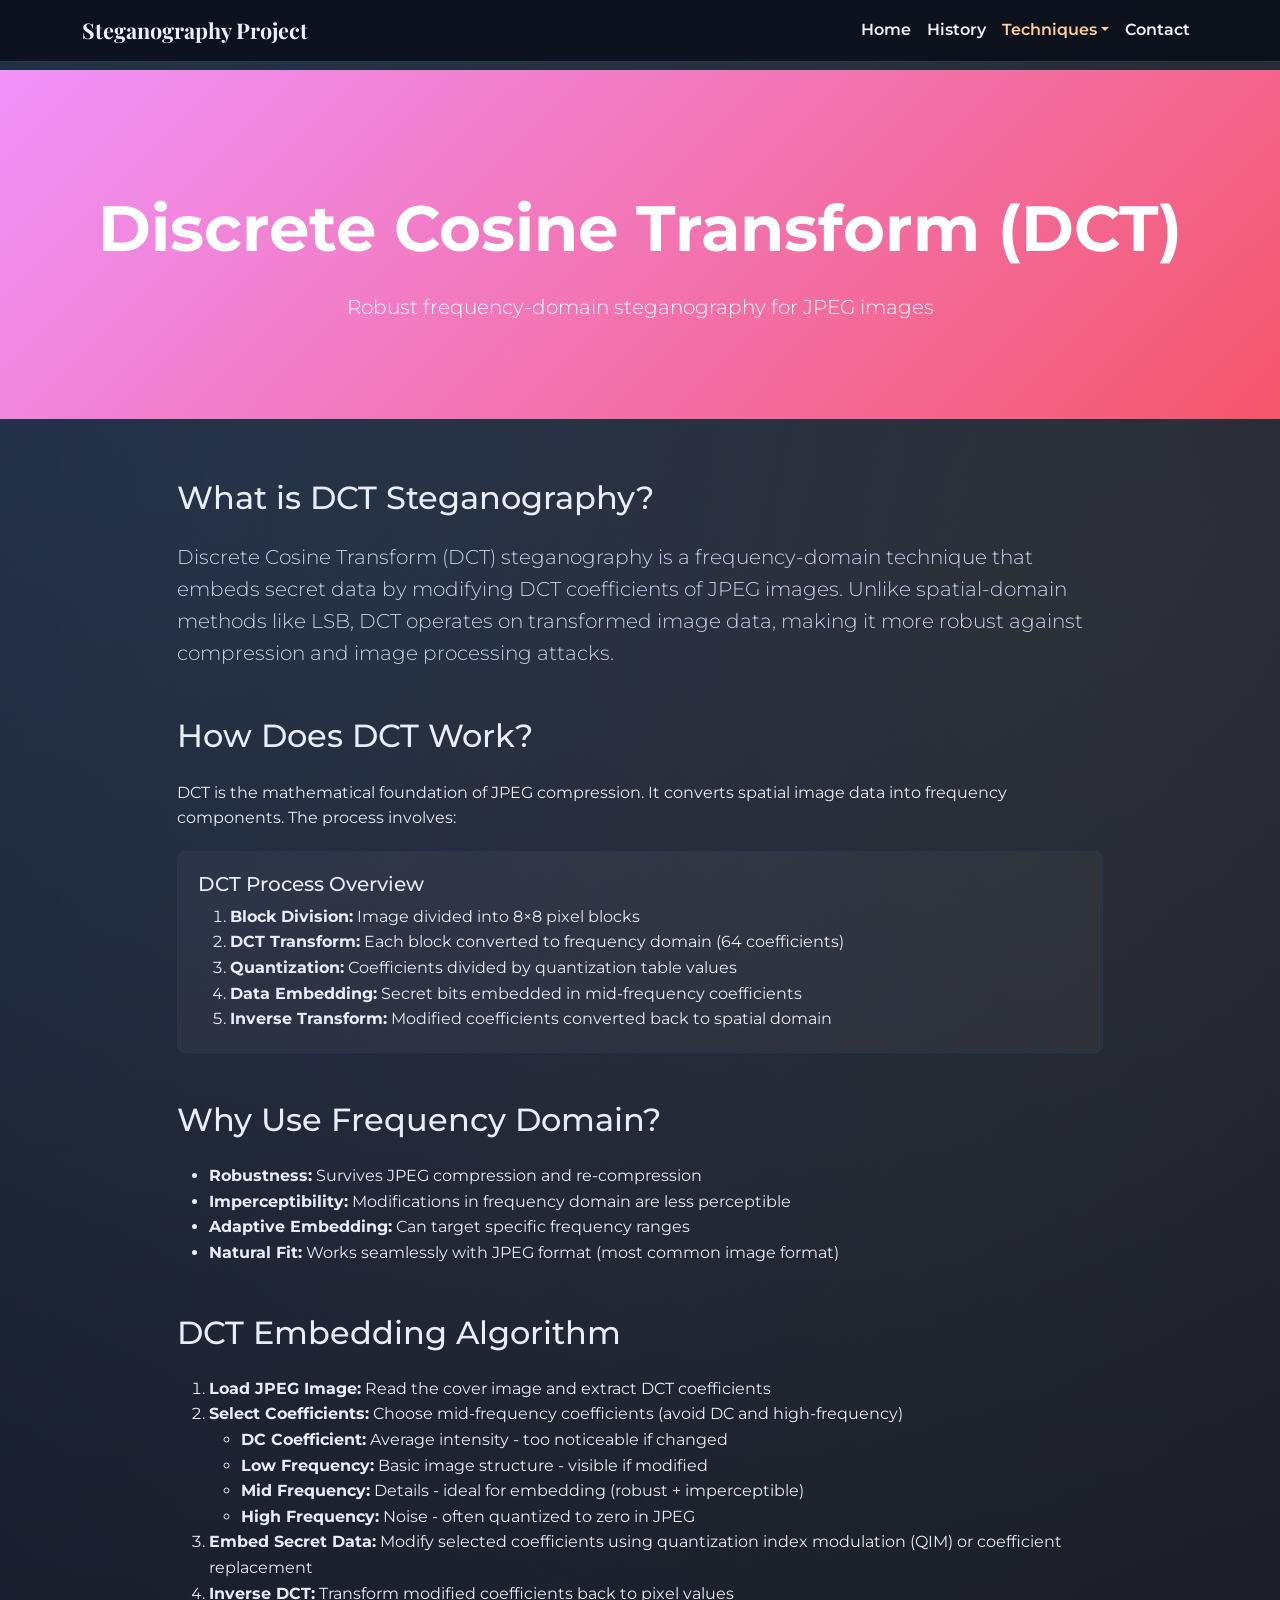
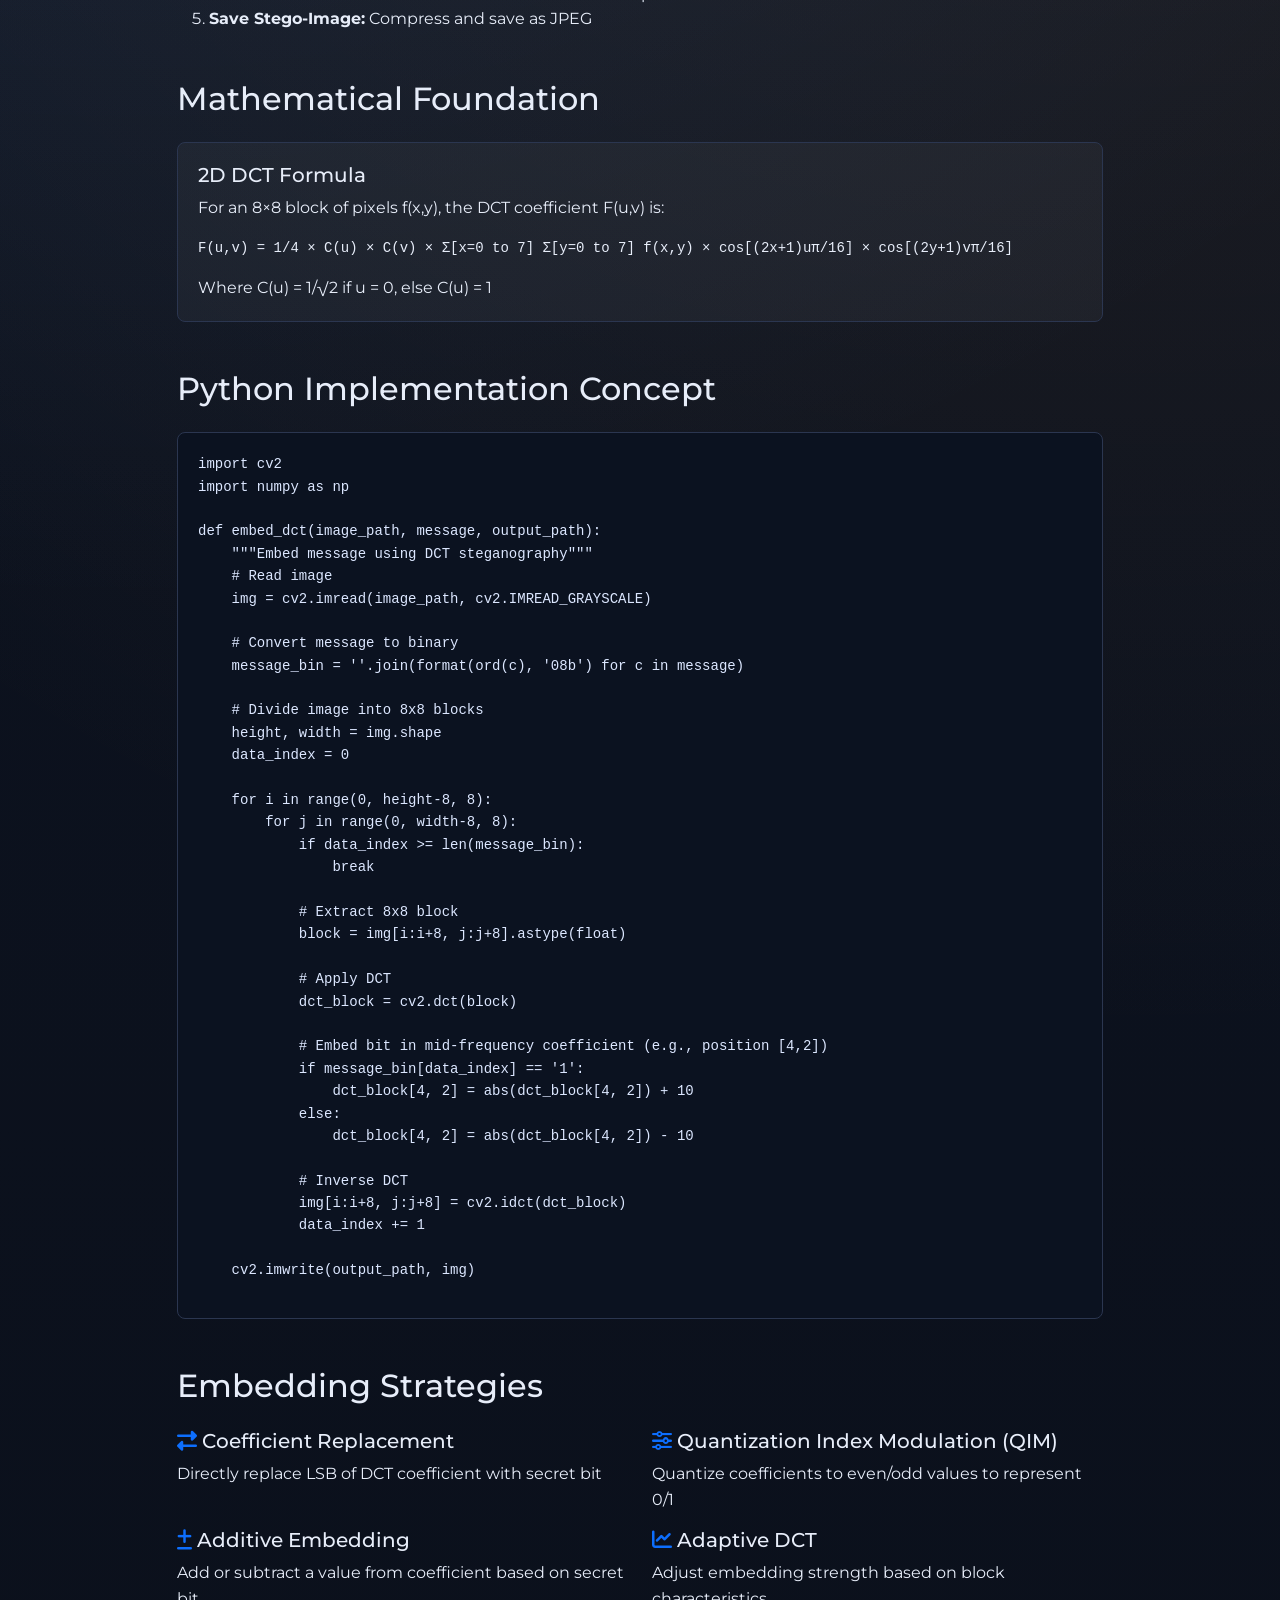
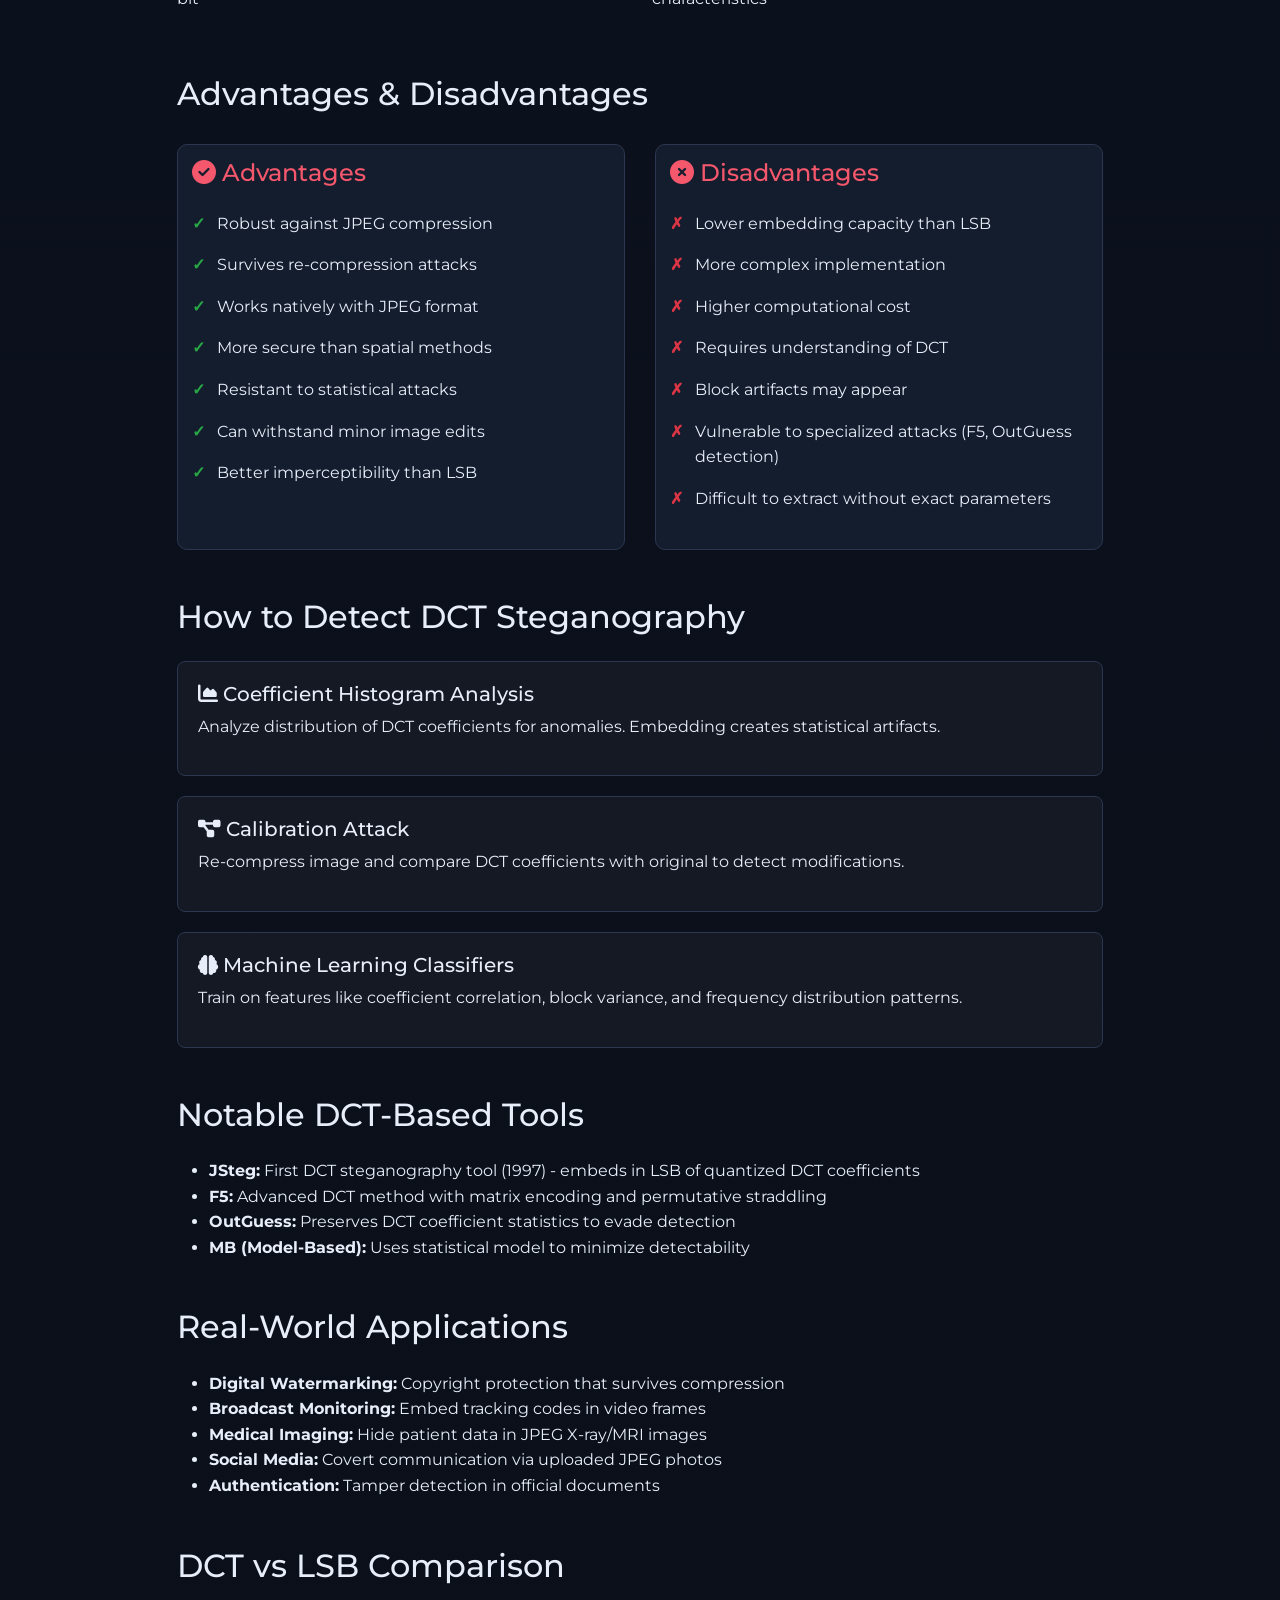
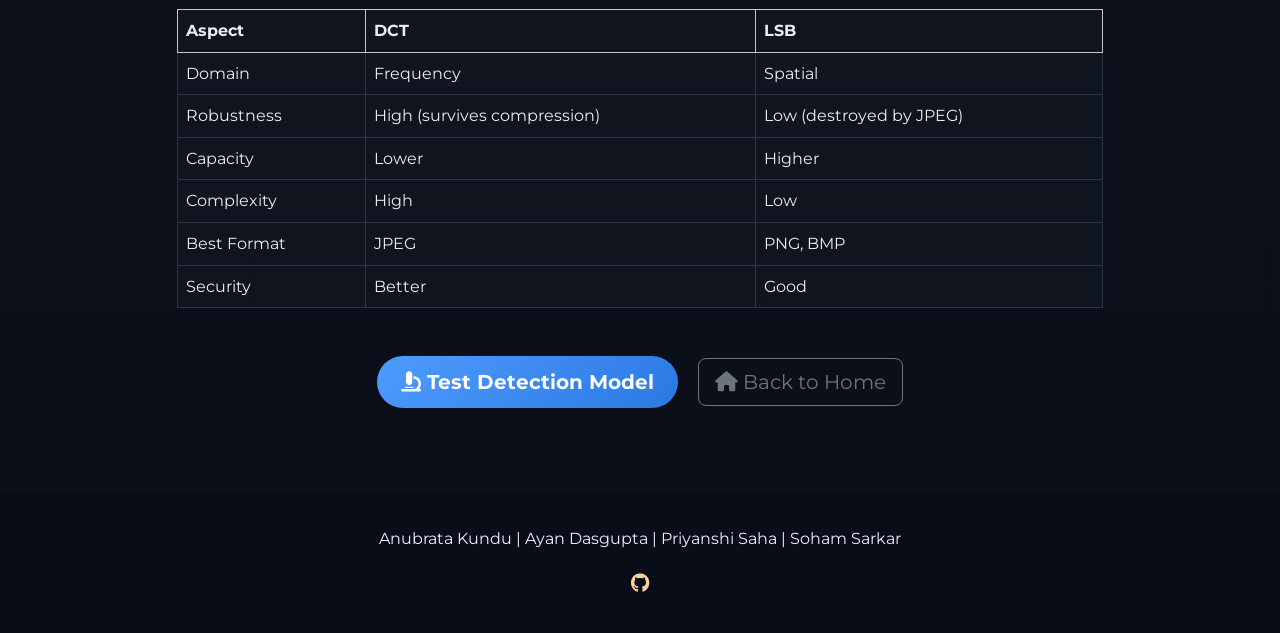
<file: dct.html>
<!DOCTYPE html>
<html lang="en">
<head>
  <meta charset="UTF-8">
  <meta name="viewport" content="width=device-width, initial-scale=1.0">
  <meta name="description" content="Learn about Discrete Cosine Transform (DCT) steganography technique">
  <title>DCT Steganography - Technique Explained</title>
  <link href="https://cdn.jsdelivr.net/npm/bootstrap@5.3.0/dist/css/bootstrap.min.css" rel="stylesheet">
  <link href="https://cdnjs.cloudflare.com/ajax/libs/font-awesome/6.4.0/css/all.min.css" rel="stylesheet">
  <link href="https://fonts.googleapis.com/css2?family=Playfair+Display:wght@700&family=Montserrat:wght@400;600;700&display=swap" rel="stylesheet">
  <link href="styles.css" rel="stylesheet">
  <style>
    .technique-hero {
      background: linear-gradient(135deg, #f093fb 0%, #f5576c 100%);
      color: white;
      padding: 120px 0 80px;
      margin-top: 70px;
    }
    .content-section {
      padding: 60px 0;
      color: #dde6f8;
    }
    .example-box {
      background: rgba(255, 255, 255, 0.04);
      border-left: 4px solid #f5576c;
      border: 1px solid #2b3650;
      padding: 20px;
      margin: 20px 0;
      border-radius: 8px;
    }
    .code-block {
      background: #0b1220;
      color: #dce7ff;
      border: 1px solid #2b3650;
      padding: 20px;
      border-radius: 8px;
      overflow-x: auto;
      font-family: 'Courier New', monospace;
      margin: 20px 0;
    }
    .pros-cons {
      display: grid;
      grid-template-columns: 1fr 1fr;
      gap: 30px;
      margin: 30px 0;
    }
    .pros-cons h4 {
      color: #f5576c;
      margin-bottom: 15px;
    }
    .pros,
    .cons {
      background: #141d2d;
      border: 1px solid #2b3650;
      border-radius: 10px;
      padding: 14px;
    }
    .pros-cons ul {
      list-style: none;
      padding: 0;
    }
    .pros-cons ul li {
      padding: 8px 0;
      padding-left: 25px;
      position: relative;
    }
    .pros-cons ul li:before {
      position: absolute;
      left: 0;
    }
    .pros ul li:before {
      content: "✓";
      color: #28a745;
      font-weight: bold;
    }
    .cons ul li:before {
      content: "✗";
      color: #dc3545;
      font-weight: bold;
    }
    @media (max-width: 768px) {
      .pros-cons {
        grid-template-columns: 1fr;
      }
    }
  </style>
</head>
<body>
  <!-- Navbar -->
  <nav class="navbar navbar-expand-lg fixed-top">
    <div class="container">
      <a class="navbar-brand" href="index.html">Steganography Project</a>
      <button class="navbar-toggler" type="button" data-bs-toggle="collapse" data-bs-target="#navbarNav" aria-controls="navbarNav" aria-expanded="false" aria-label="Toggle navigation">
        <span class="navbar-toggler-icon"></span>
      </button>
      <div class="collapse navbar-collapse" id="navbarNav">
        <ul class="navbar-nav ms-auto">
          <li class="nav-item">
            <a class="nav-link" href="index.html">Home</a>
          </li>
          <li class="nav-item">
            <a class="nav-link" href="index.html#history">History</a>
          </li>
          <li class="nav-item dropdown">
            <a class="nav-link dropdown-toggle active" href="#" id="techniquesDropdown" role="button" data-bs-toggle="dropdown" aria-expanded="false">Techniques</a>
            <ul class="dropdown-menu" aria-labelledby="techniquesDropdown">
              <li><a class="dropdown-item" href="lsb.html">LSB Method</a></li>
              <li><a class="dropdown-item active" href="dct.html">DCT Method</a></li>
              <li><a class="dropdown-item" href="pvd.html">Pixel Value Differencing</a></li>
            </ul>
          </li>
          <li class="nav-item">
            <a class="nav-link" href="index.html#contact">Contact</a>
          </li>
        </ul>
      </div>
    </div>
  </nav>

  <!-- Hero Section -->
  <section class="technique-hero">
    <div class="container text-center">
      <h1 class="display-3 fw-bold mb-4">Discrete Cosine Transform (DCT)</h1>
      <p class="lead">Robust frequency-domain steganography for JPEG images</p>
    </div>
  </section>

  <!-- Content Section -->
  <section class="content-section">
    <div class="container">
      <div class="row">
        <div class="col-lg-10 mx-auto">
          
          <!-- Introduction -->
          <h2 class="mb-4">What is DCT Steganography?</h2>
          <p class="lead">
            Discrete Cosine Transform (DCT) steganography is a frequency-domain technique that embeds secret data by modifying DCT coefficients of JPEG images. Unlike spatial-domain methods like LSB, DCT operates on transformed image data, making it more robust against compression and image processing attacks.
          </p>

          <!-- How it Works -->
          <h2 class="mt-5 mb-4">How Does DCT Work?</h2>
          <p>
            DCT is the mathematical foundation of JPEG compression. It converts spatial image data into frequency components. The process involves:
          </p>

          <div class="example-box">
            <h5>DCT Process Overview</h5>
            <ol class="mb-0">
              <li><strong>Block Division:</strong> Image divided into 8×8 pixel blocks</li>
              <li><strong>DCT Transform:</strong> Each block converted to frequency domain (64 coefficients)</li>
              <li><strong>Quantization:</strong> Coefficients divided by quantization table values</li>
              <li><strong>Data Embedding:</strong> Secret bits embedded in mid-frequency coefficients</li>
              <li><strong>Inverse Transform:</strong> Modified coefficients converted back to spatial domain</li>
            </ol>
          </div>

          <!-- Why Frequency Domain? -->
          <h2 class="mt-5 mb-4">Why Use Frequency Domain?</h2>
          <ul>
            <li><strong>Robustness:</strong> Survives JPEG compression and re-compression</li>
            <li><strong>Imperceptibility:</strong> Modifications in frequency domain are less perceptible</li>
            <li><strong>Adaptive Embedding:</strong> Can target specific frequency ranges</li>
            <li><strong>Natural Fit:</strong> Works seamlessly with JPEG format (most common image format)</li>
          </ul>

          <!-- Algorithm -->
          <h2 class="mt-5 mb-4">DCT Embedding Algorithm</h2>
          <ol>
            <li><strong>Load JPEG Image:</strong> Read the cover image and extract DCT coefficients</li>
            <li><strong>Select Coefficients:</strong> Choose mid-frequency coefficients (avoid DC and high-frequency)
              <ul>
                <li><strong>DC Coefficient:</strong> Average intensity - too noticeable if changed</li>
                <li><strong>Low Frequency:</strong> Basic image structure - visible if modified</li>
                <li><strong>Mid Frequency:</strong> Details - ideal for embedding (robust + imperceptible)</li>
                <li><strong>High Frequency:</strong> Noise - often quantized to zero in JPEG</li>
              </ul>
            </li>
            <li><strong>Embed Secret Data:</strong> Modify selected coefficients using quantization index modulation (QIM) or coefficient replacement</li>
            <li><strong>Inverse DCT:</strong> Transform modified coefficients back to pixel values</li>
            <li><strong>Save Stego-Image:</strong> Compress and save as JPEG</li>
          </ol>

          <!-- Mathematical Foundation -->
          <h2 class="mt-5 mb-4">Mathematical Foundation</h2>
          <div class="example-box">
            <h5>2D DCT Formula</h5>
            <p>For an 8×8 block of pixels f(x,y), the DCT coefficient F(u,v) is:</p>
            <p style="font-family: monospace; font-size: 14px; overflow-x: auto;">
              F(u,v) = 1/4 × C(u) × C(v) × Σ[x=0 to 7] Σ[y=0 to 7] f(x,y) × cos[(2x+1)uπ/16] × cos[(2y+1)vπ/16]
            </p>
            <p class="mb-0">
              Where C(u) = 1/√2 if u = 0, else C(u) = 1
            </p>
          </div>

          <!-- Code Example -->
          <h2 class="mt-5 mb-4">Python Implementation Concept</h2>
          <div class="code-block">
<pre>import cv2
import numpy as np

def embed_dct(image_path, message, output_path):
    """Embed message using DCT steganography"""
    # Read image
    img = cv2.imread(image_path, cv2.IMREAD_GRAYSCALE)
    
    # Convert message to binary
    message_bin = ''.join(format(ord(c), '08b') for c in message)
    
    # Divide image into 8x8 blocks
    height, width = img.shape
    data_index = 0
    
    for i in range(0, height-8, 8):
        for j in range(0, width-8, 8):
            if data_index >= len(message_bin):
                break
            
            # Extract 8x8 block
            block = img[i:i+8, j:j+8].astype(float)
            
            # Apply DCT
            dct_block = cv2.dct(block)
            
            # Embed bit in mid-frequency coefficient (e.g., position [4,2])
            if message_bin[data_index] == '1':
                dct_block[4, 2] = abs(dct_block[4, 2]) + 10
            else:
                dct_block[4, 2] = abs(dct_block[4, 2]) - 10
            
            # Inverse DCT
            img[i:i+8, j:j+8] = cv2.idct(dct_block)
            data_index += 1
    
    cv2.imwrite(output_path, img)</pre>
          </div>

          <!-- Embedding Strategies -->
          <h2 class="mt-5 mb-4">Embedding Strategies</h2>
          <div class="row">
            <div class="col-md-6">
              <h5><i class="fas fa-exchange-alt text-primary"></i> Coefficient Replacement</h5>
              <p>Directly replace LSB of DCT coefficient with secret bit</p>
            </div>
            <div class="col-md-6">
              <h5><i class="fas fa-sliders-h text-primary"></i> Quantization Index Modulation (QIM)</h5>
              <p>Quantize coefficients to even/odd values to represent 0/1</p>
            </div>
            <div class="col-md-6">
              <h5><i class="fas fa-plus-minus text-primary"></i> Additive Embedding</h5>
              <p>Add or subtract a value from coefficient based on secret bit</p>
            </div>
            <div class="col-md-6">
              <h5><i class="fas fa-chart-line text-primary"></i> Adaptive DCT</h5>
              <p>Adjust embedding strength based on block characteristics</p>
            </div>
          </div>

          <!-- Pros and Cons -->
          <h2 class="mt-5 mb-4">Advantages & Disadvantages</h2>
          <div class="pros-cons">
            <div class="pros">
              <h4><i class="fas fa-check-circle"></i> Advantages</h4>
              <ul>
                <li>Robust against JPEG compression</li>
                <li>Survives re-compression attacks</li>
                <li>Works natively with JPEG format</li>
                <li>More secure than spatial methods</li>
                <li>Resistant to statistical attacks</li>
                <li>Can withstand minor image edits</li>
                <li>Better imperceptibility than LSB</li>
              </ul>
            </div>
            <div class="cons">
              <h4><i class="fas fa-times-circle"></i> Disadvantages</h4>
              <ul>
                <li>Lower embedding capacity than LSB</li>
                <li>More complex implementation</li>
                <li>Higher computational cost</li>
                <li>Requires understanding of DCT</li>
                <li>Block artifacts may appear</li>
                <li>Vulnerable to specialized attacks (F5, OutGuess detection)</li>
                <li>Difficult to extract without exact parameters</li>
              </ul>
            </div>
          </div>

          <!-- Detection Methods -->
          <h2 class="mt-5 mb-4">How to Detect DCT Steganography</h2>
          <div class="example-box">
            <h5><i class="fas fa-chart-area"></i> Coefficient Histogram Analysis</h5>
            <p>Analyze distribution of DCT coefficients for anomalies. Embedding creates statistical artifacts.</p>
          </div>
          <div class="example-box">
            <h5><i class="fas fa-project-diagram"></i> Calibration Attack</h5>
            <p>Re-compress image and compare DCT coefficients with original to detect modifications.</p>
          </div>
          <div class="example-box">
            <h5><i class="fas fa-brain"></i> Machine Learning Classifiers</h5>
            <p>Train on features like coefficient correlation, block variance, and frequency distribution patterns.</p>
          </div>

          <!-- Famous Implementations -->
          <h2 class="mt-5 mb-4">Notable DCT-Based Tools</h2>
          <ul>
            <li><strong>JSteg:</strong> First DCT steganography tool (1997) - embeds in LSB of quantized DCT coefficients</li>
            <li><strong>F5:</strong> Advanced DCT method with matrix encoding and permutative straddling</li>
            <li><strong>OutGuess:</strong> Preserves DCT coefficient statistics to evade detection</li>
            <li><strong>MB (Model-Based):</strong> Uses statistical model to minimize detectability</li>
          </ul>

          <!-- Applications -->
          <h2 class="mt-5 mb-4">Real-World Applications</h2>
          <ul>
            <li><strong>Digital Watermarking:</strong> Copyright protection that survives compression</li>
            <li><strong>Broadcast Monitoring:</strong> Embed tracking codes in video frames</li>
            <li><strong>Medical Imaging:</strong> Hide patient data in JPEG X-ray/MRI images</li>
            <li><strong>Social Media:</strong> Covert communication via uploaded JPEG photos</li>
            <li><strong>Authentication:</strong> Tamper detection in official documents</li>
          </ul>

          <!-- Comparison with LSB -->
          <h2 class="mt-5 mb-4">DCT vs LSB Comparison</h2>
          <table class="table table-bordered">
            <thead class="table-light">
              <tr>
                <th>Aspect</th>
                <th>DCT</th>
                <th>LSB</th>
              </tr>
            </thead>
            <tbody>
              <tr>
                <td>Domain</td>
                <td>Frequency</td>
                <td>Spatial</td>
              </tr>
              <tr>
                <td>Robustness</td>
                <td>High (survives compression)</td>
                <td>Low (destroyed by JPEG)</td>
              </tr>
              <tr>
                <td>Capacity</td>
                <td>Lower</td>
                <td>Higher</td>
              </tr>
              <tr>
                <td>Complexity</td>
                <td>High</td>
                <td>Low</td>
              </tr>
              <tr>
                <td>Best Format</td>
                <td>JPEG</td>
                <td>PNG, BMP</td>
              </tr>
              <tr>
                <td>Security</td>
                <td>Better</td>
                <td>Good</td>
              </tr>
            </tbody>
          </table>

          <!-- Call to Action -->
          <div class="text-center mt-5 mb-4">
            <a href="http://127.0.0.1:5000/test" class="btn btn-primary btn-lg" target="_blank">
              <i class="fas fa-microscope"></i> Test Detection Model
            </a>
            <a href="index.html" class="btn btn-outline-secondary btn-lg ms-3">
              <i class="fas fa-home"></i> Back to Home
            </a>
          </div>

        </div>
      </div>
    </div>
  </section>

  <!-- Footer -->
  <footer>
    <div class="container">
      <div class="row">
        <div class="col-12 text-center">
          <p>Anubrata Kundu | Ayan Dasgupta | Priyanshi Saha | Soham Sarkar</p>
          <div class="mt-3">
            <a href="https://github.com/AD9190/Steganography"><i class="fab fa-github mx-2"></i></a>
          </div>
        </div>
      </div>
    </div>
  </footer>

  <script src="https://cdn.jsdelivr.net/npm/bootstrap@5.3.0/dist/js/bootstrap.bundle.min.js"></script>
</body>
</html>
</file>
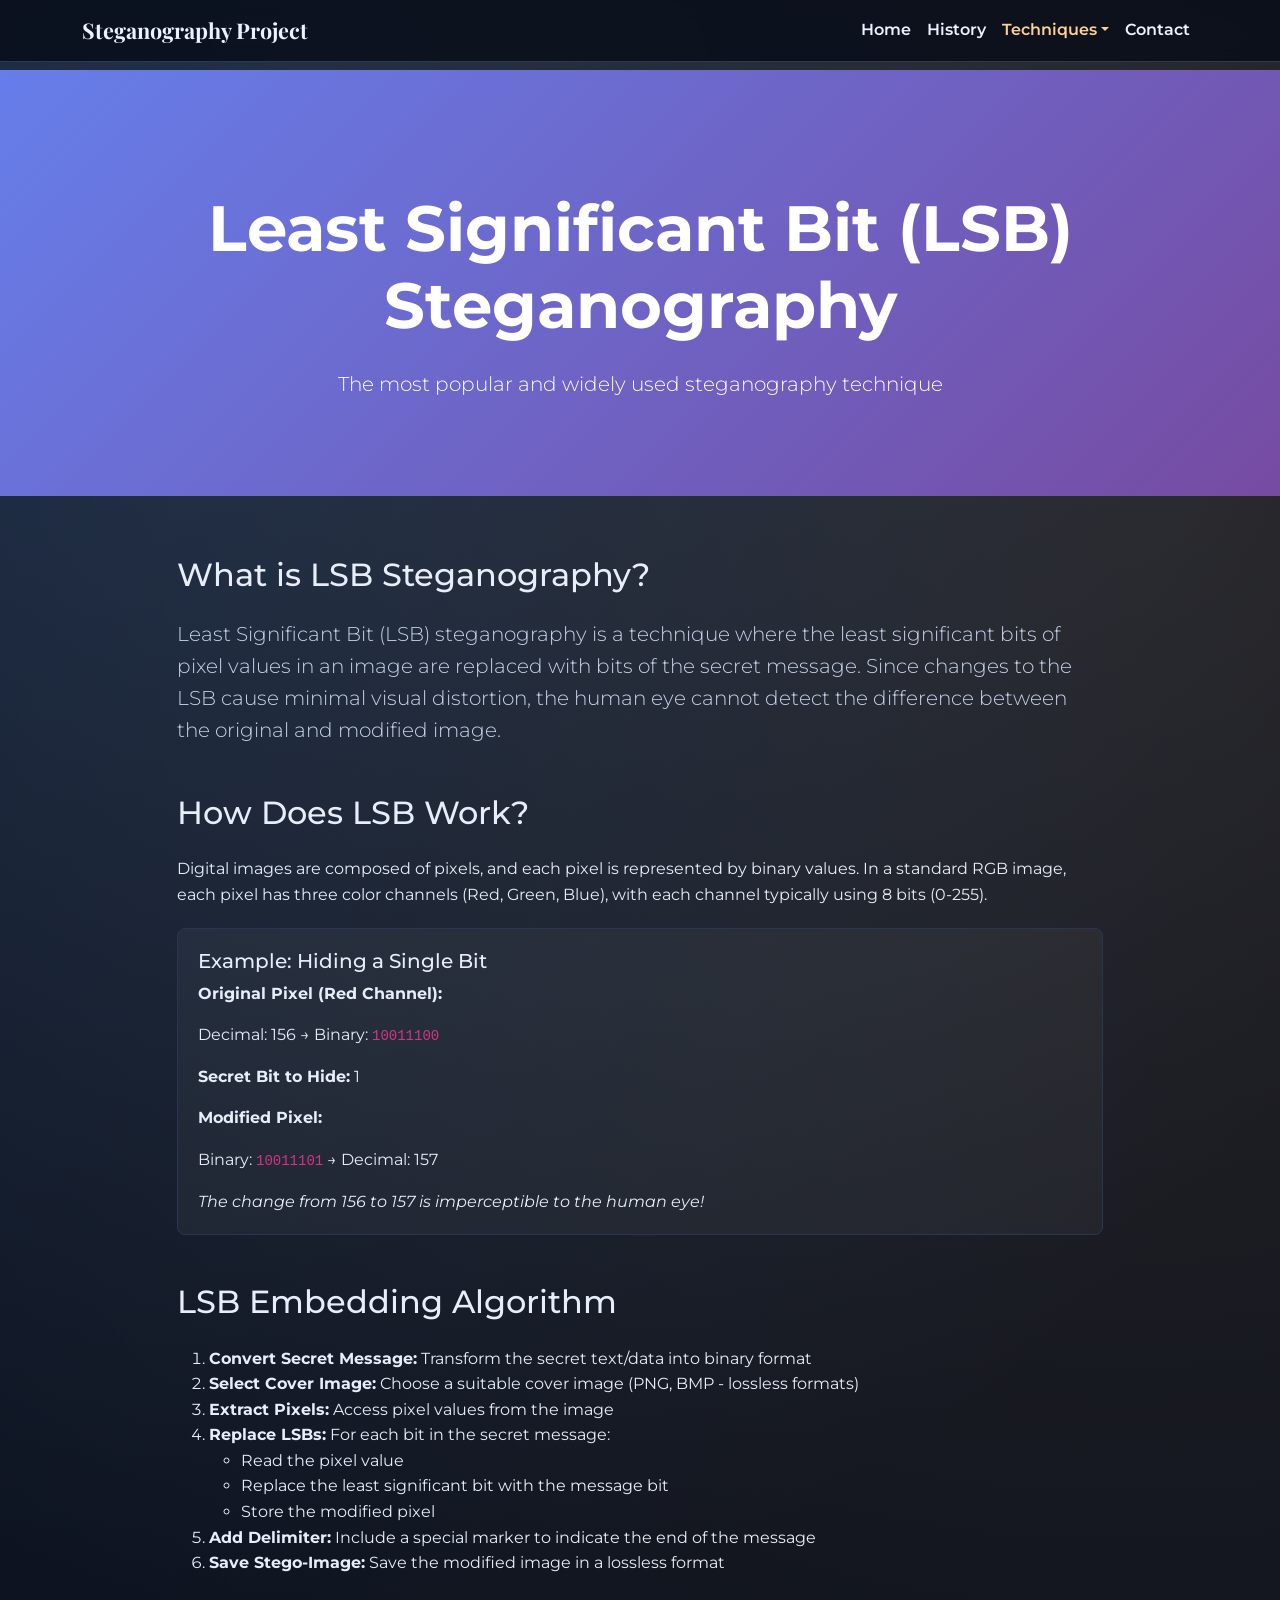
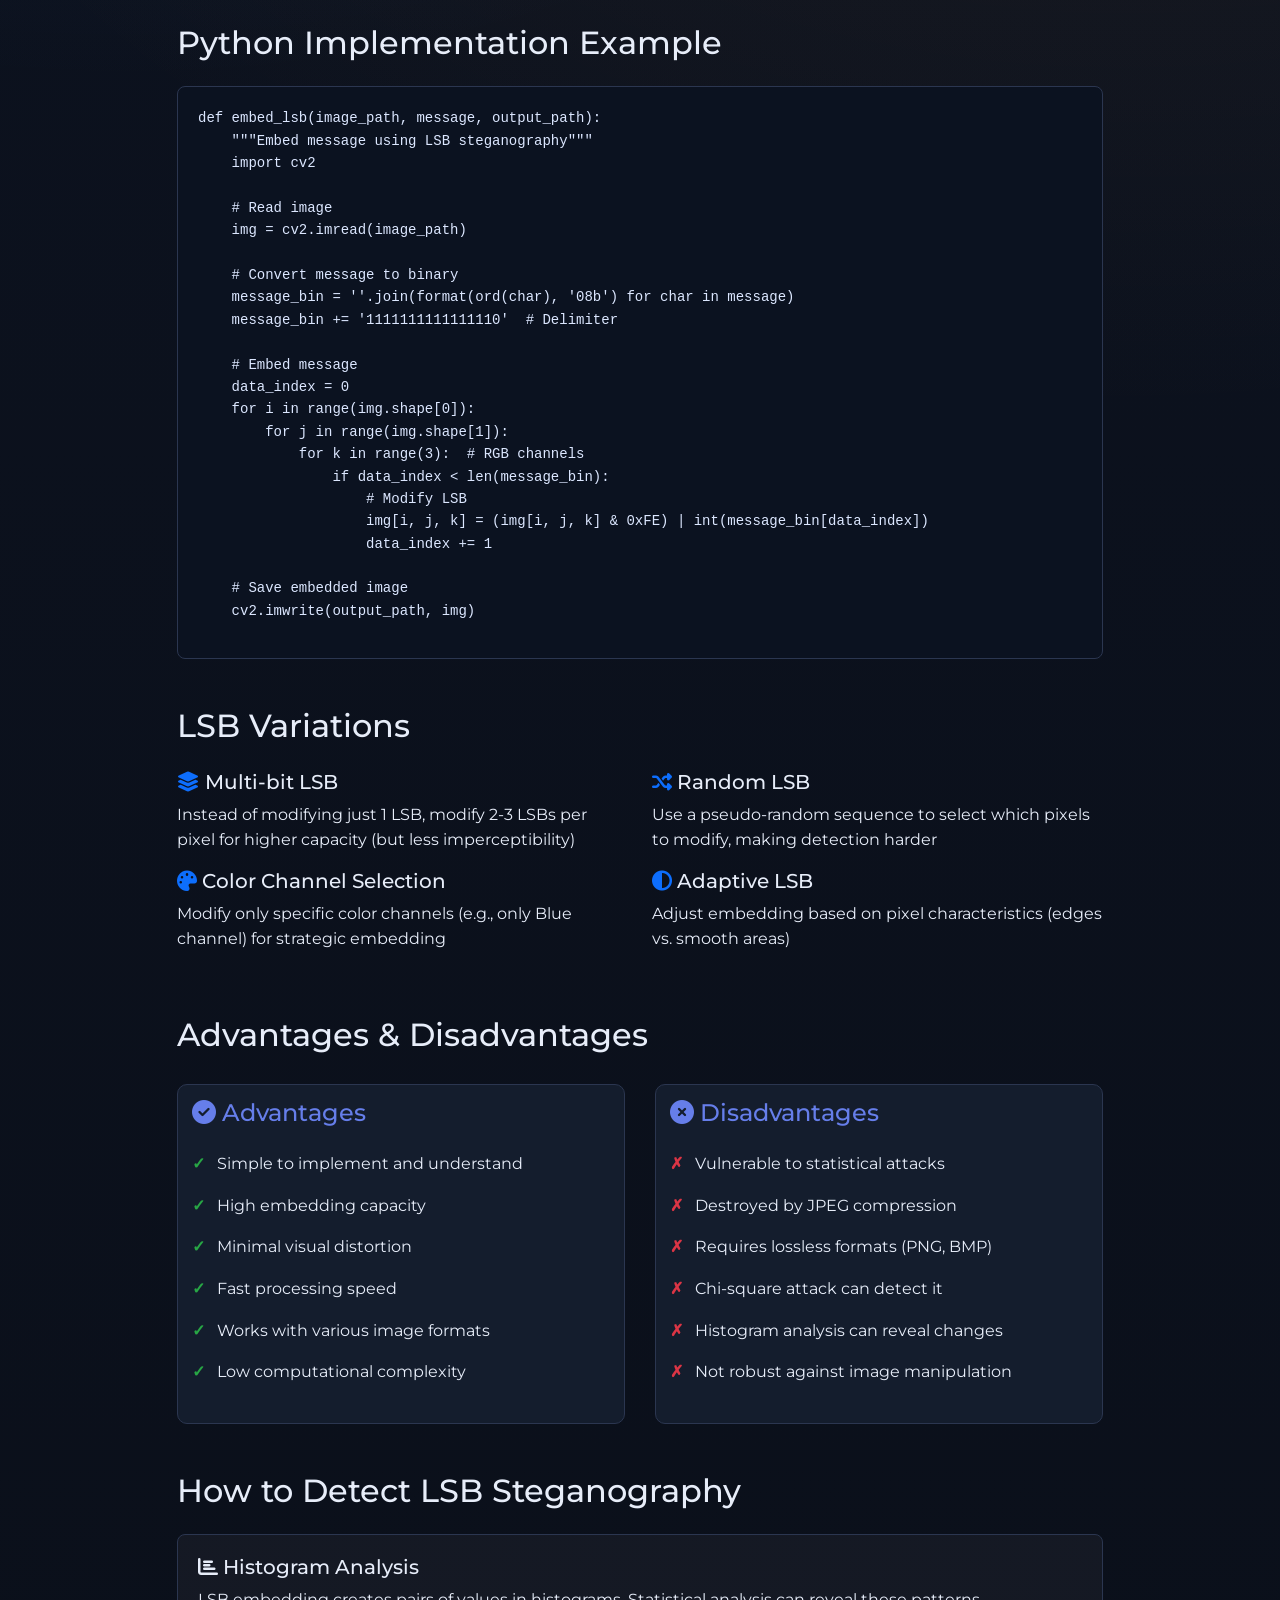
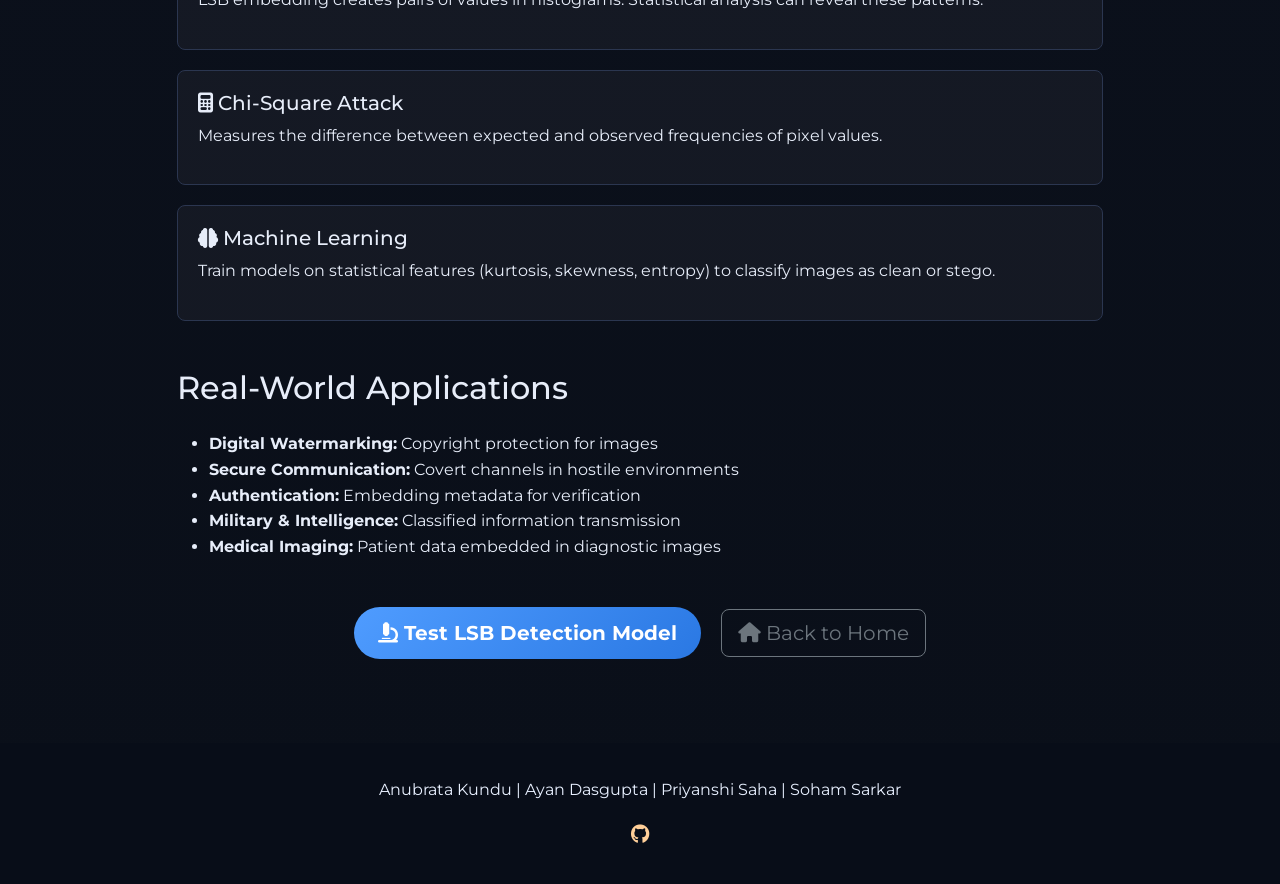
<file: lsb.html>
<!DOCTYPE html>
<html lang="en">
<head>
  <meta charset="UTF-8">
  <meta name="viewport" content="width=device-width, initial-scale=1.0">
  <meta name="description" content="Learn about Least Significant Bit (LSB) steganography technique">
  <title>LSB Steganography - Technique Explained</title>
  <link href="https://cdn.jsdelivr.net/npm/bootstrap@5.3.0/dist/css/bootstrap.min.css" rel="stylesheet">
  <link href="https://cdnjs.cloudflare.com/ajax/libs/font-awesome/6.4.0/css/all.min.css" rel="stylesheet">
  <link href="https://fonts.googleapis.com/css2?family=Playfair+Display:wght@700&family=Montserrat:wght@400;600;700&display=swap" rel="stylesheet">
  <link href="styles.css" rel="stylesheet">
  <style>
    .technique-hero {
      background: linear-gradient(135deg, #667eea 0%, #764ba2 100%);
      color: white;
      padding: 120px 0 80px;
      margin-top: 70px;
    }
    .content-section {
      padding: 60px 0;
      color: #dde6f8;
    }
    .example-box {
      background: rgba(255, 255, 255, 0.04);
      border-left: 4px solid #667eea;
      border: 1px solid #2b3650;
      padding: 20px;
      margin: 20px 0;
      border-radius: 8px;
    }
    .code-block {
      background: #0b1220;
      color: #dce7ff;
      border: 1px solid #2b3650;
      padding: 20px;
      border-radius: 8px;
      overflow-x: auto;
      font-family: 'Courier New', monospace;
      margin: 20px 0;
    }
    .pros-cons {
      display: grid;
      grid-template-columns: 1fr 1fr;
      gap: 30px;
      margin: 30px 0;
    }
    .pros-cons h4 {
      color: #667eea;
      margin-bottom: 15px;
    }
    .pros,
    .cons {
      background: #141d2d;
      border: 1px solid #2b3650;
      border-radius: 10px;
      padding: 14px;
    }
    .pros-cons ul {
      list-style: none;
      padding: 0;
    }
    .pros-cons ul li {
      padding: 8px 0;
      padding-left: 25px;
      position: relative;
    }
    .pros-cons ul li:before {
      position: absolute;
      left: 0;
    }
    .pros ul li:before {
      content: "✓";
      color: #28a745;
      font-weight: bold;
    }
    .cons ul li:before {
      content: "✗";
      color: #dc3545;
      font-weight: bold;
    }
    @media (max-width: 768px) {
      .pros-cons {
        grid-template-columns: 1fr;
      }
    }
  </style>
</head>
<body>
  <!-- Navbar (same as index.html) -->
  <nav class="navbar navbar-expand-lg fixed-top">
    <div class="container">
      <a class="navbar-brand" href="index.html">Steganography Project</a>
      <button class="navbar-toggler" type="button" data-bs-toggle="collapse" data-bs-target="#navbarNav" aria-controls="navbarNav" aria-expanded="false" aria-label="Toggle navigation">
        <span class="navbar-toggler-icon"></span>
      </button>
      <div class="collapse navbar-collapse" id="navbarNav">
        <ul class="navbar-nav ms-auto">
          <li class="nav-item">
            <a class="nav-link" href="index.html">Home</a>
          </li>
          <li class="nav-item">
            <a class="nav-link" href="index.html#history">History</a>
          </li>
          <li class="nav-item dropdown">
            <a class="nav-link dropdown-toggle active" href="#" id="techniquesDropdown" role="button" data-bs-toggle="dropdown" aria-expanded="false">Techniques</a>
            <ul class="dropdown-menu" aria-labelledby="techniquesDropdown">
              <li><a class="dropdown-item active" href="lsb.html">LSB Method</a></li>
              <li><a class="dropdown-item" href="dct.html">DCT Method</a></li>
              <li><a class="dropdown-item" href="pvd.html">Pixel Value Differencing</a></li>
            </ul>
          </li>
          <li class="nav-item">
            <a class="nav-link" href="index.html#contact">Contact</a>
          </li>
        </ul>
      </div>
    </div>
  </nav>

  <!-- Hero Section -->
  <section class="technique-hero">
    <div class="container text-center">
      <h1 class="display-3 fw-bold mb-4">Least Significant Bit (LSB) Steganography</h1>
      <p class="lead">The most popular and widely used steganography technique</p>
    </div>
  </section>

  <!-- Content Section -->
  <section class="content-section">
    <div class="container">
      <div class="row">
        <div class="col-lg-10 mx-auto">
          
          <!-- Introduction -->
          <h2 class="mb-4">What is LSB Steganography?</h2>
          <p class="lead">
            Least Significant Bit (LSB) steganography is a technique where the least significant bits of pixel values in an image are replaced with bits of the secret message. Since changes to the LSB cause minimal visual distortion, the human eye cannot detect the difference between the original and modified image.
          </p>

          <!-- How it Works -->
          <h2 class="mt-5 mb-4">How Does LSB Work?</h2>
          <p>
            Digital images are composed of pixels, and each pixel is represented by binary values. In a standard RGB image, each pixel has three color channels (Red, Green, Blue), with each channel typically using 8 bits (0-255).
          </p>

          <div class="example-box">
            <h5>Example: Hiding a Single Bit</h5>
            <p><strong>Original Pixel (Red Channel):</strong></p>
            <p>Decimal: 156 → Binary: <code>10011100</code></p>
            <p><strong>Secret Bit to Hide:</strong> 1</p>
            <p><strong>Modified Pixel:</strong></p>
            <p>Binary: <code>10011101</code> → Decimal: 157</p>
            <p class="mb-0"><em>The change from 156 to 157 is imperceptible to the human eye!</em></p>
          </div>

          <!-- Algorithm -->
          <h2 class="mt-5 mb-4">LSB Embedding Algorithm</h2>
          <ol>
            <li><strong>Convert Secret Message:</strong> Transform the secret text/data into binary format</li>
            <li><strong>Select Cover Image:</strong> Choose a suitable cover image (PNG, BMP - lossless formats)</li>
            <li><strong>Extract Pixels:</strong> Access pixel values from the image</li>
            <li><strong>Replace LSBs:</strong> For each bit in the secret message:
              <ul>
                <li>Read the pixel value</li>
                <li>Replace the least significant bit with the message bit</li>
                <li>Store the modified pixel</li>
              </ul>
            </li>
            <li><strong>Add Delimiter:</strong> Include a special marker to indicate the end of the message</li>
            <li><strong>Save Stego-Image:</strong> Save the modified image in a lossless format</li>
          </ol>

          <!-- Code Example -->
          <h2 class="mt-5 mb-4">Python Implementation Example</h2>
          <div class="code-block">
<pre>def embed_lsb(image_path, message, output_path):
    """Embed message using LSB steganography"""
    import cv2
    
    # Read image
    img = cv2.imread(image_path)
    
    # Convert message to binary
    message_bin = ''.join(format(ord(char), '08b') for char in message)
    message_bin += '1111111111111110'  # Delimiter
    
    # Embed message
    data_index = 0
    for i in range(img.shape[0]):
        for j in range(img.shape[1]):
            for k in range(3):  # RGB channels
                if data_index < len(message_bin):
                    # Modify LSB
                    img[i, j, k] = (img[i, j, k] & 0xFE) | int(message_bin[data_index])
                    data_index += 1
    
    # Save embedded image
    cv2.imwrite(output_path, img)</pre>
          </div>

          <!-- Variations -->
          <h2 class="mt-5 mb-4">LSB Variations</h2>
          <div class="row">
            <div class="col-md-6">
              <h5><i class="fas fa-layer-group text-primary"></i> Multi-bit LSB</h5>
              <p>Instead of modifying just 1 LSB, modify 2-3 LSBs per pixel for higher capacity (but less imperceptibility)</p>
            </div>
            <div class="col-md-6">
              <h5><i class="fas fa-random text-primary"></i> Random LSB</h5>
              <p>Use a pseudo-random sequence to select which pixels to modify, making detection harder</p>
            </div>
            <div class="col-md-6">
              <h5><i class="fas fa-palette text-primary"></i> Color Channel Selection</h5>
              <p>Modify only specific color channels (e.g., only Blue channel) for strategic embedding</p>
            </div>
            <div class="col-md-6">
              <h5><i class="fas fa-adjust text-primary"></i> Adaptive LSB</h5>
              <p>Adjust embedding based on pixel characteristics (edges vs. smooth areas)</p>
            </div>
          </div>

          <!-- Pros and Cons -->
          <h2 class="mt-5 mb-4">Advantages & Disadvantages</h2>
          <div class="pros-cons">
            <div class="pros">
              <h4><i class="fas fa-check-circle"></i> Advantages</h4>
              <ul>
                <li>Simple to implement and understand</li>
                <li>High embedding capacity</li>
                <li>Minimal visual distortion</li>
                <li>Fast processing speed</li>
                <li>Works with various image formats</li>
                <li>Low computational complexity</li>
              </ul>
            </div>
            <div class="cons">
              <h4><i class="fas fa-times-circle"></i> Disadvantages</h4>
              <ul>
                <li>Vulnerable to statistical attacks</li>
                <li>Destroyed by JPEG compression</li>
                <li>Requires lossless formats (PNG, BMP)</li>
                <li>Chi-square attack can detect it</li>
                <li>Histogram analysis can reveal changes</li>
                <li>Not robust against image manipulation</li>
              </ul>
            </div>
          </div>

          <!-- Detection Methods -->
          <h2 class="mt-5 mb-4">How to Detect LSB Steganography</h2>
          <div class="example-box">
            <h5><i class="fas fa-chart-bar"></i> Histogram Analysis</h5>
            <p>LSB embedding creates pairs of values in histograms. Statistical analysis can reveal these patterns.</p>
          </div>
          <div class="example-box">
            <h5><i class="fas fa-calculator"></i> Chi-Square Attack</h5>
            <p>Measures the difference between expected and observed frequencies of pixel values.</p>
          </div>
          <div class="example-box">
            <h5><i class="fas fa-brain"></i> Machine Learning</h5>
            <p>Train models on statistical features (kurtosis, skewness, entropy) to classify images as clean or stego.</p>
          </div>

          <!-- Applications -->
          <h2 class="mt-5 mb-4">Real-World Applications</h2>
          <ul>
            <li><strong>Digital Watermarking:</strong> Copyright protection for images</li>
            <li><strong>Secure Communication:</strong> Covert channels in hostile environments</li>
            <li><strong>Authentication:</strong> Embedding metadata for verification</li>
            <li><strong>Military & Intelligence:</strong> Classified information transmission</li>
            <li><strong>Medical Imaging:</strong> Patient data embedded in diagnostic images</li>
          </ul>

          <!-- Call to Action -->
          <div class="text-center mt-5 mb-4">
            <a href="http://127.0.0.1:5000/test" class="btn btn-primary btn-lg" target="_blank">
              <i class="fas fa-microscope"></i> Test LSB Detection Model
            </a>
            <a href="index.html" class="btn btn-outline-secondary btn-lg ms-3">
              <i class="fas fa-home"></i> Back to Home
            </a>
          </div>

        </div>
      </div>
    </div>
  </section>

  <!-- Footer -->
  <footer>
    <div class="container">
      <div class="row">
        <div class="col-12 text-center">
          <p>Anubrata Kundu | Ayan Dasgupta | Priyanshi Saha | Soham Sarkar</p>
          <div class="mt-3">
            <a href="https://github.com/AD9190/Steganography"><i class="fab fa-github mx-2"></i></a>
          </div>
        </div>
      </div>
    </div>
  </footer>

  <script src="https://cdn.jsdelivr.net/npm/bootstrap@5.3.0/dist/js/bootstrap.bundle.min.js"></script>
</body>
</html>
</file>
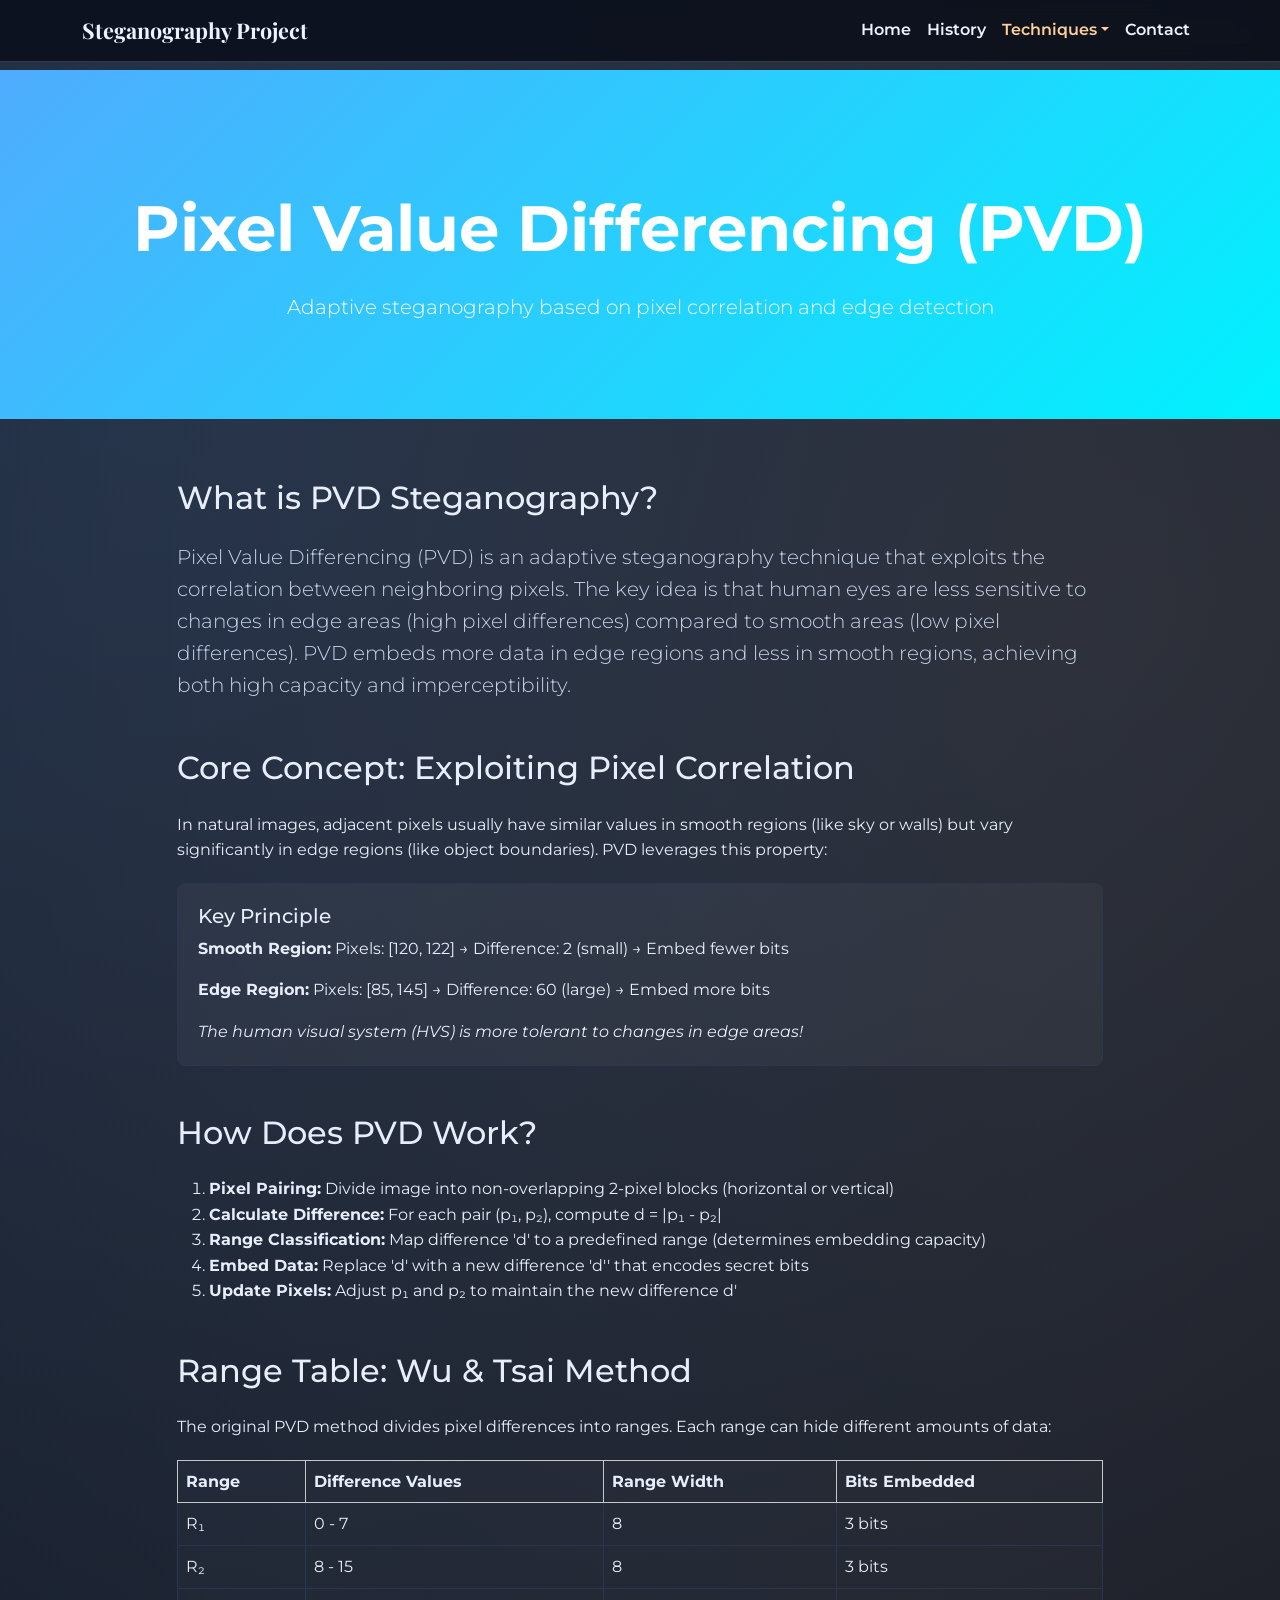
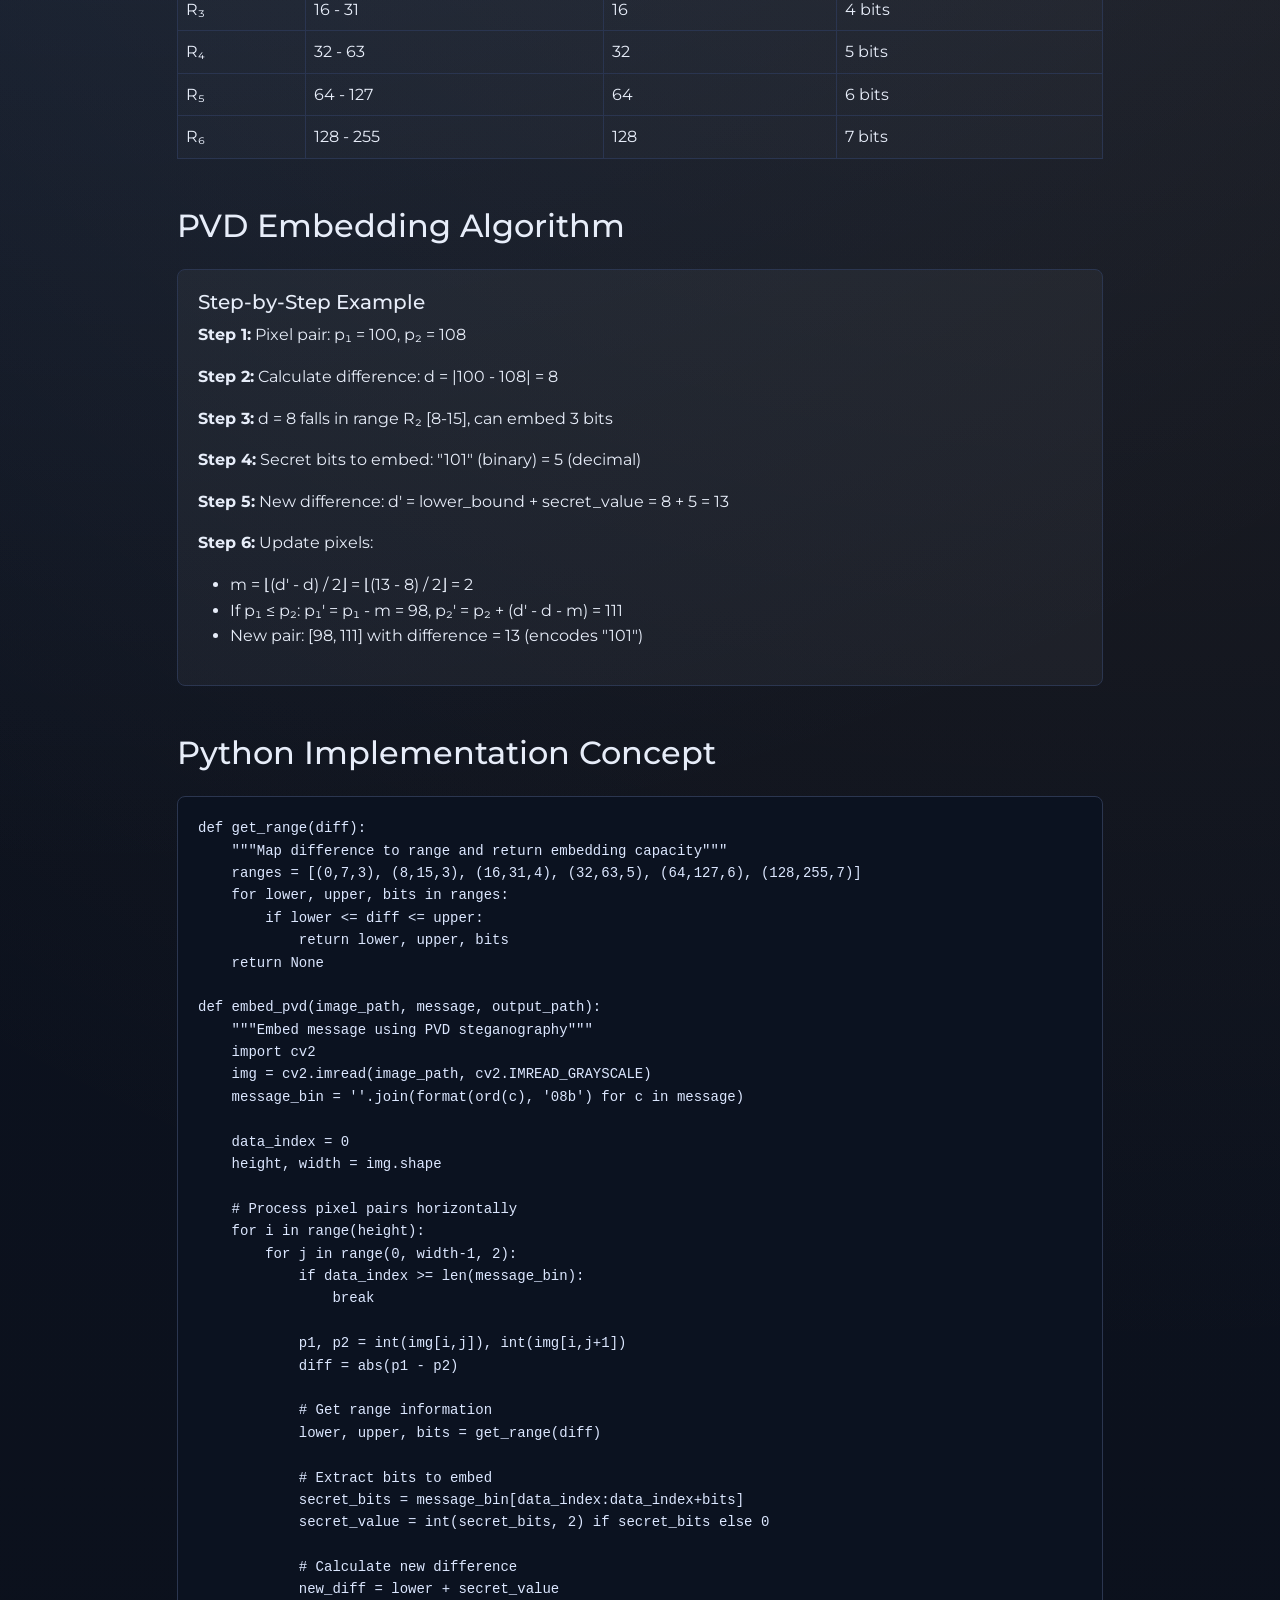
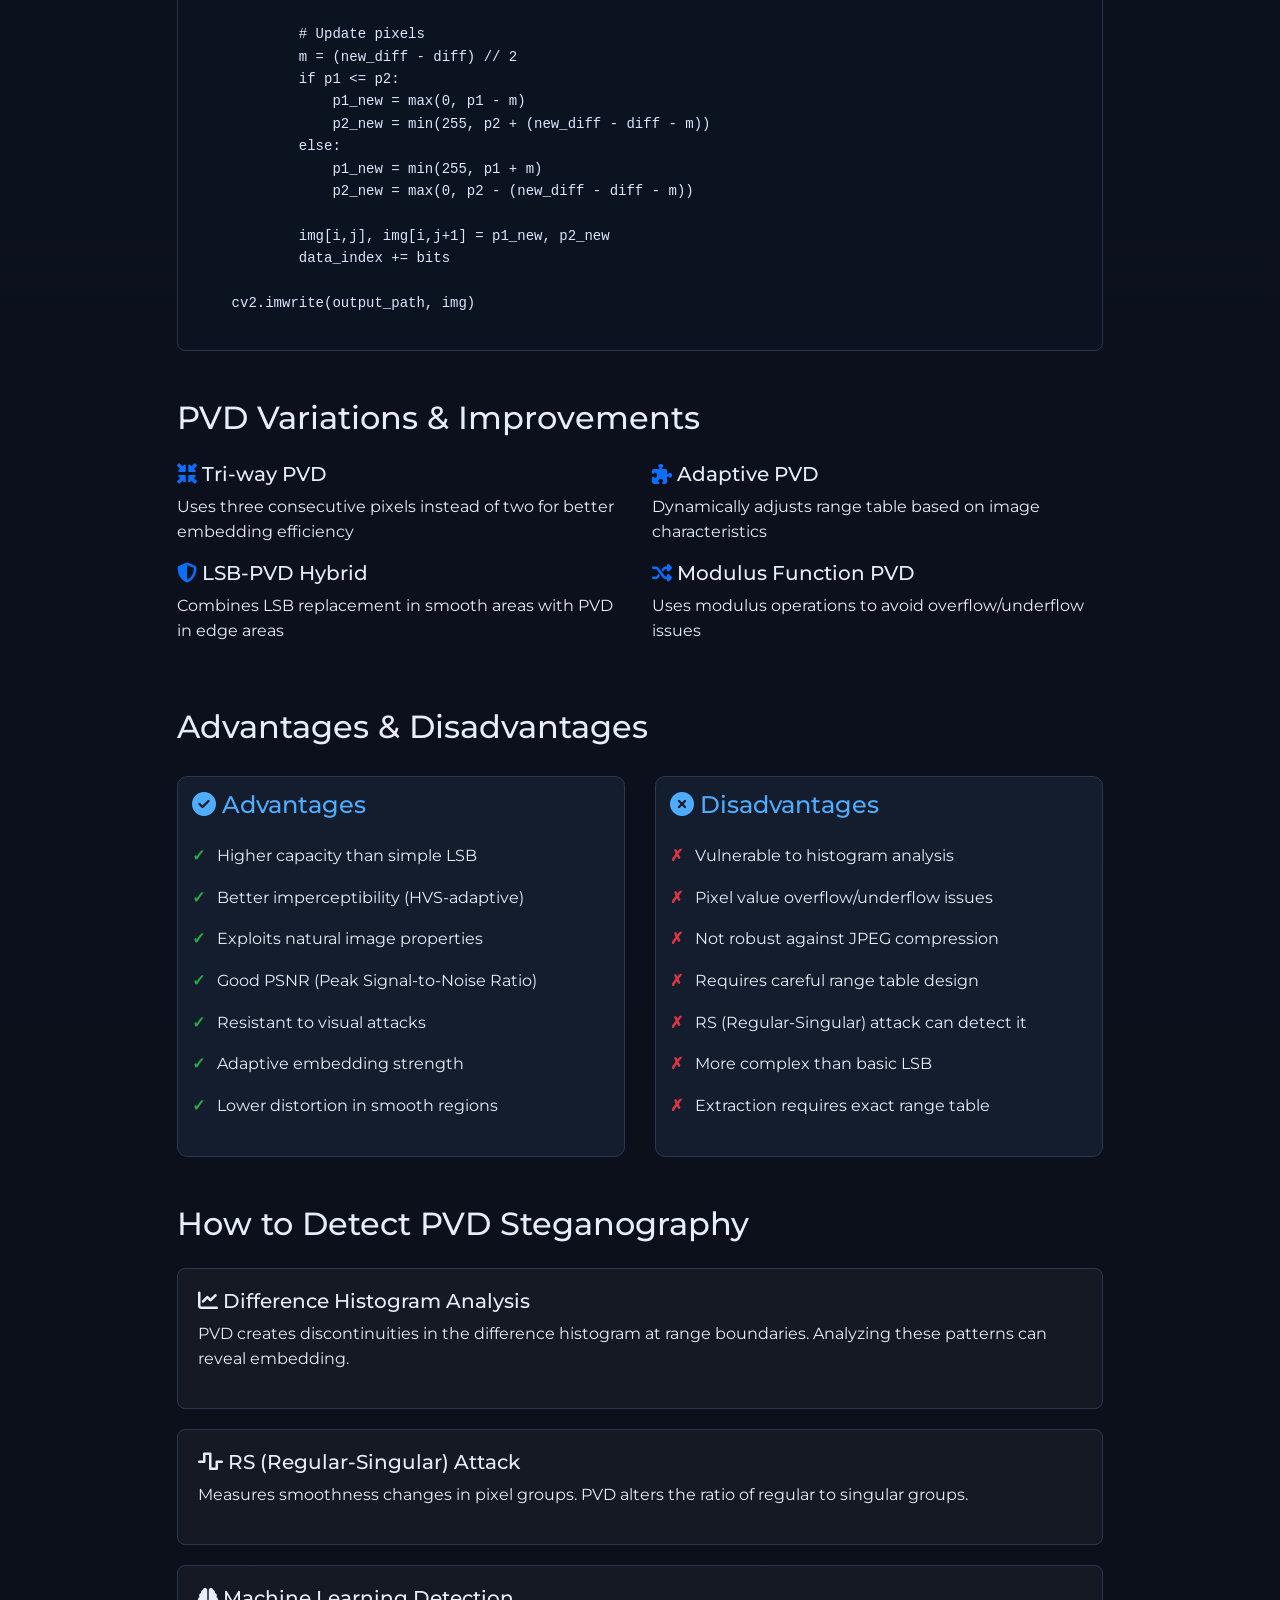
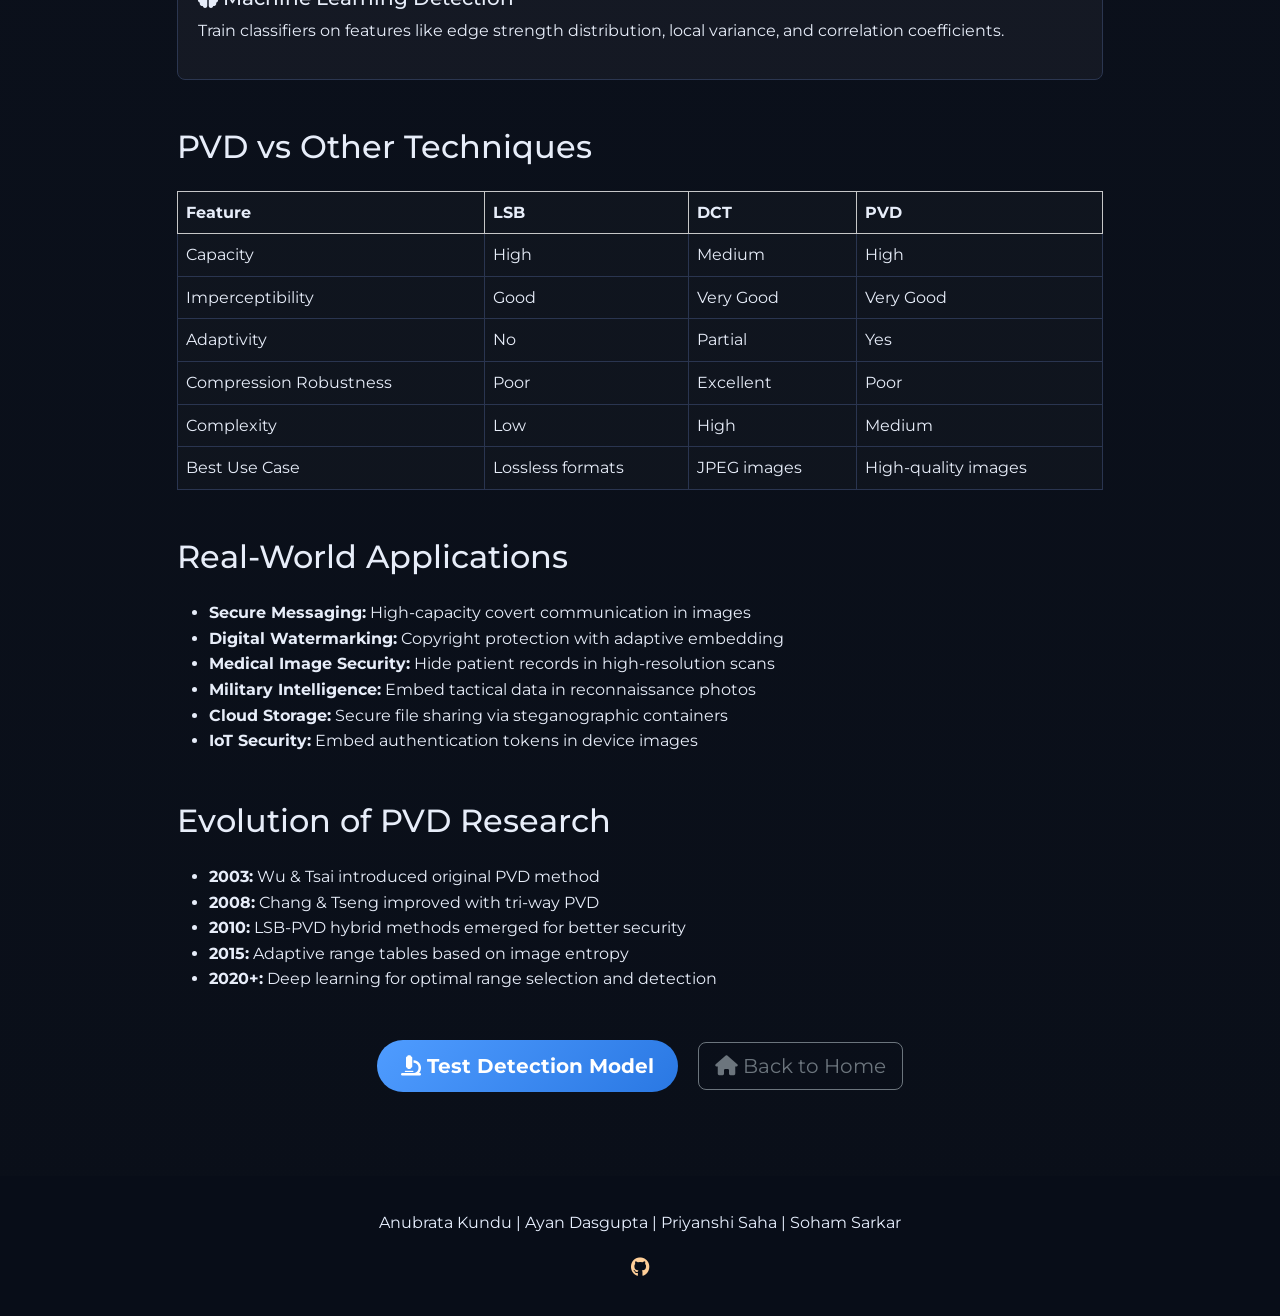
<file: pvd.html>
<!DOCTYPE html>
<html lang="en">
<head>
  <meta charset="UTF-8">
  <meta name="viewport" content="width=device-width, initial-scale=1.0">
  <meta name="description" content="Learn about Pixel Value Differencing (PVD) steganography technique">
  <title>PVD Steganography - Technique Explained</title>
  <link href="https://cdn.jsdelivr.net/npm/bootstrap@5.3.0/dist/css/bootstrap.min.css" rel="stylesheet">
  <link href="https://cdnjs.cloudflare.com/ajax/libs/font-awesome/6.4.0/css/all.min.css" rel="stylesheet">
  <link href="https://fonts.googleapis.com/css2?family=Playfair+Display:wght@700&family=Montserrat:wght@400;600;700&display=swap" rel="stylesheet">
  <link href="styles.css" rel="stylesheet">
  <style>
    .technique-hero {
      background: linear-gradient(135deg, #4facfe 0%, #00f2fe 100%);
      color: white;
      padding: 120px 0 80px;
      margin-top: 70px;
    }
    .content-section {
      padding: 60px 0;
      color: #dde6f8;
    }
    .example-box {
      background: rgba(255, 255, 255, 0.04);
      border-left: 4px solid #4facfe;
      border: 1px solid #2b3650;
      padding: 20px;
      margin: 20px 0;
      border-radius: 8px;
    }
    .code-block {
      background: #0b1220;
      color: #dce7ff;
      border: 1px solid #2b3650;
      padding: 20px;
      border-radius: 8px;
      overflow-x: auto;
      font-family: 'Courier New', monospace;
      margin: 20px 0;
    }
    .pros-cons {
      display: grid;
      grid-template-columns: 1fr 1fr;
      gap: 30px;
      margin: 30px 0;
    }
    .pros-cons h4 {
      color: #4facfe;
      margin-bottom: 15px;
    }
    .pros,
    .cons {
      background: #141d2d;
      border: 1px solid #2b3650;
      border-radius: 10px;
      padding: 14px;
    }
    .pros-cons ul {
      list-style: none;
      padding: 0;
    }
    .pros-cons ul li {
      padding: 8px 0;
      padding-left: 25px;
      position: relative;
    }
    .pros-cons ul li:before {
      position: absolute;
      left: 0;
    }
    .pros ul li:before {
      content: "✓";
      color: #28a745;
      font-weight: bold;
    }
    .cons ul li:before {
      content: "✗";
      color: #dc3545;
      font-weight: bold;
    }
    .range-table {
      margin: 20px 0;
    }
    @media (max-width: 768px) {
      .pros-cons {
        grid-template-columns: 1fr;
      }
    }
  </style>
</head>
<body>
  <!-- Navbar -->
  <nav class="navbar navbar-expand-lg fixed-top">
    <div class="container">
      <a class="navbar-brand" href="index.html">Steganography Project</a>
      <button class="navbar-toggler" type="button" data-bs-toggle="collapse" data-bs-target="#navbarNav" aria-controls="navbarNav" aria-expanded="false" aria-label="Toggle navigation">
        <span class="navbar-toggler-icon"></span>
      </button>
      <div class="collapse navbar-collapse" id="navbarNav">
        <ul class="navbar-nav ms-auto">
          <li class="nav-item">
            <a class="nav-link" href="index.html">Home</a>
          </li>
          <li class="nav-item">
            <a class="nav-link" href="index.html#history">History</a>
          </li>
          <li class="nav-item dropdown">
            <a class="nav-link dropdown-toggle active" href="#" id="techniquesDropdown" role="button" data-bs-toggle="dropdown" aria-expanded="false">Techniques</a>
            <ul class="dropdown-menu" aria-labelledby="techniquesDropdown">
              <li><a class="dropdown-item" href="lsb.html">LSB Method</a></li>
              <li><a class="dropdown-item" href="dct.html">DCT Method</a></li>
              <li><a class="dropdown-item active" href="pvd.html">Pixel Value Differencing</a></li>
            </ul>
          </li>
          <li class="nav-item">
            <a class="nav-link" href="index.html#contact">Contact</a>
          </li>
        </ul>
      </div>
    </div>
  </nav>

  <!-- Hero Section -->
  <section class="technique-hero">
    <div class="container text-center">
      <h1 class="display-3 fw-bold mb-4">Pixel Value Differencing (PVD)</h1>
      <p class="lead">Adaptive steganography based on pixel correlation and edge detection</p>
    </div>
  </section>

  <!-- Content Section -->
  <section class="content-section">
    <div class="container">
      <div class="row">
        <div class="col-lg-10 mx-auto">
          
          <!-- Introduction -->
          <h2 class="mb-4">What is PVD Steganography?</h2>
          <p class="lead">
            Pixel Value Differencing (PVD) is an adaptive steganography technique that exploits the correlation between neighboring pixels. The key idea is that human eyes are less sensitive to changes in edge areas (high pixel differences) compared to smooth areas (low pixel differences). PVD embeds more data in edge regions and less in smooth regions, achieving both high capacity and imperceptibility.
          </p>

          <!-- Core Concept -->
          <h2 class="mt-5 mb-4">Core Concept: Exploiting Pixel Correlation</h2>
          <p>
            In natural images, adjacent pixels usually have similar values in smooth regions (like sky or walls) but vary significantly in edge regions (like object boundaries). PVD leverages this property:
          </p>

          <div class="example-box">
            <h5>Key Principle</h5>
            <p><strong>Smooth Region:</strong> Pixels: [120, 122] → Difference: 2 (small) → Embed fewer bits</p>
            <p><strong>Edge Region:</strong> Pixels: [85, 145] → Difference: 60 (large) → Embed more bits</p>
            <p class="mb-0"><em>The human visual system (HVS) is more tolerant to changes in edge areas!</em></p>
          </div>

          <!-- How it Works -->
          <h2 class="mt-5 mb-4">How Does PVD Work?</h2>
          <ol>
            <li><strong>Pixel Pairing:</strong> Divide image into non-overlapping 2-pixel blocks (horizontal or vertical)</li>
            <li><strong>Calculate Difference:</strong> For each pair (p₁, p₂), compute d = |p₁ - p₂|</li>
            <li><strong>Range Classification:</strong> Map difference 'd' to a predefined range (determines embedding capacity)</li>
            <li><strong>Embed Data:</strong> Replace 'd' with a new difference 'd'' that encodes secret bits</li>
            <li><strong>Update Pixels:</strong> Adjust p₁ and p₂ to maintain the new difference d'</li>
          </ol>

          <!-- Range Table -->
          <h2 class="mt-5 mb-4">Range Table: Wu & Tsai Method</h2>
          <p>The original PVD method divides pixel differences into ranges. Each range can hide different amounts of data:</p>
          
          <table class="table table-bordered range-table">
            <thead class="table-light">
              <tr>
                <th>Range</th>
                <th>Difference Values</th>
                <th>Range Width</th>
                <th>Bits Embedded</th>
              </tr>
            </thead>
            <tbody>
              <tr>
                <td>R₁</td>
                <td>0 - 7</td>
                <td>8</td>
                <td>3 bits</td>
              </tr>
              <tr>
                <td>R₂</td>
                <td>8 - 15</td>
                <td>8</td>
                <td>3 bits</td>
              </tr>
              <tr>
                <td>R₃</td>
                <td>16 - 31</td>
                <td>16</td>
                <td>4 bits</td>
              </tr>
              <tr>
                <td>R₄</td>
                <td>32 - 63</td>
                <td>32</td>
                <td>5 bits</td>
              </tr>
              <tr>
                <td>R₅</td>
                <td>64 - 127</td>
                <td>64</td>
                <td>6 bits</td>
              </tr>
              <tr>
                <td>R₆</td>
                <td>128 - 255</td>
                <td>128</td>
                <td>7 bits</td>
              </tr>
            </tbody>
          </table>

          <!-- Algorithm Details -->
          <h2 class="mt-5 mb-4">PVD Embedding Algorithm</h2>
          <div class="example-box">
            <h5>Step-by-Step Example</h5>
            <p><strong>Step 1:</strong> Pixel pair: p₁ = 100, p₂ = 108</p>
            <p><strong>Step 2:</strong> Calculate difference: d = |100 - 108| = 8</p>
            <p><strong>Step 3:</strong> d = 8 falls in range R₂ [8-15], can embed 3 bits</p>
            <p><strong>Step 4:</strong> Secret bits to embed: "101" (binary) = 5 (decimal)</p>
            <p><strong>Step 5:</strong> New difference: d' = lower_bound + secret_value = 8 + 5 = 13</p>
            <p><strong>Step 6:</strong> Update pixels:
              <ul class="mb-0">
                <li>m = ⌊(d' - d) / 2⌋ = ⌊(13 - 8) / 2⌋ = 2</li>
                <li>If p₁ ≤ p₂: p₁' = p₁ - m = 98, p₂' = p₂ + (d' - d - m) = 111</li>
                <li>New pair: [98, 111] with difference = 13 (encodes "101")</li>
              </ul>
            </p>
          </div>

          <!-- Code Example -->
          <h2 class="mt-5 mb-4">Python Implementation Concept</h2>
          <div class="code-block">
<pre>def get_range(diff):
    """Map difference to range and return embedding capacity"""
    ranges = [(0,7,3), (8,15,3), (16,31,4), (32,63,5), (64,127,6), (128,255,7)]
    for lower, upper, bits in ranges:
        if lower <= diff <= upper:
            return lower, upper, bits
    return None

def embed_pvd(image_path, message, output_path):
    """Embed message using PVD steganography"""
    import cv2
    img = cv2.imread(image_path, cv2.IMREAD_GRAYSCALE)
    message_bin = ''.join(format(ord(c), '08b') for c in message)
    
    data_index = 0
    height, width = img.shape
    
    # Process pixel pairs horizontally
    for i in range(height):
        for j in range(0, width-1, 2):
            if data_index >= len(message_bin):
                break
            
            p1, p2 = int(img[i,j]), int(img[i,j+1])
            diff = abs(p1 - p2)
            
            # Get range information
            lower, upper, bits = get_range(diff)
            
            # Extract bits to embed
            secret_bits = message_bin[data_index:data_index+bits]
            secret_value = int(secret_bits, 2) if secret_bits else 0
            
            # Calculate new difference
            new_diff = lower + secret_value
            
            # Update pixels
            m = (new_diff - diff) // 2
            if p1 <= p2:
                p1_new = max(0, p1 - m)
                p2_new = min(255, p2 + (new_diff - diff - m))
            else:
                p1_new = min(255, p1 + m)
                p2_new = max(0, p2 - (new_diff - diff - m))
            
            img[i,j], img[i,j+1] = p1_new, p2_new
            data_index += bits
    
    cv2.imwrite(output_path, img)</pre>
          </div>

          <!-- Variations -->
          <h2 class="mt-5 mb-4">PVD Variations & Improvements</h2>
          <div class="row">
            <div class="col-md-6">
              <h5><i class="fas fa-compress-arrows-alt text-primary"></i> Tri-way PVD</h5>
              <p>Uses three consecutive pixels instead of two for better embedding efficiency</p>
            </div>
            <div class="col-md-6">
              <h5><i class="fas fa-puzzle-piece text-primary"></i> Adaptive PVD</h5>
              <p>Dynamically adjusts range table based on image characteristics</p>
            </div>
            <div class="col-md-6">
              <h5><i class="fas fa-shield-alt text-primary"></i> LSB-PVD Hybrid</h5>
              <p>Combines LSB replacement in smooth areas with PVD in edge areas</p>
            </div>
            <div class="col-md-6">
              <h5><i class="fas fa-random text-primary"></i> Modulus Function PVD</h5>
              <p>Uses modulus operations to avoid overflow/underflow issues</p>
            </div>
          </div>

          <!-- Pros and Cons -->
          <h2 class="mt-5 mb-4">Advantages & Disadvantages</h2>
          <div class="pros-cons">
            <div class="pros">
              <h4><i class="fas fa-check-circle"></i> Advantages</h4>
              <ul>
                <li>Higher capacity than simple LSB</li>
                <li>Better imperceptibility (HVS-adaptive)</li>
                <li>Exploits natural image properties</li>
                <li>Good PSNR (Peak Signal-to-Noise Ratio)</li>
                <li>Resistant to visual attacks</li>
                <li>Adaptive embedding strength</li>
                <li>Lower distortion in smooth regions</li>
              </ul>
            </div>
            <div class="cons">
              <h4><i class="fas fa-times-circle"></i> Disadvantages</h4>
              <ul>
                <li>Vulnerable to histogram analysis</li>
                <li>Pixel value overflow/underflow issues</li>
                <li>Not robust against JPEG compression</li>
                <li>Requires careful range table design</li>
                <li>RS (Regular-Singular) attack can detect it</li>
                <li>More complex than basic LSB</li>
                <li>Extraction requires exact range table</li>
              </ul>
            </div>
          </div>

          <!-- Detection Methods -->
          <h2 class="mt-5 mb-4">How to Detect PVD Steganography</h2>
          <div class="example-box">
            <h5><i class="fas fa-chart-line"></i> Difference Histogram Analysis</h5>
            <p>PVD creates discontinuities in the difference histogram at range boundaries. Analyzing these patterns can reveal embedding.</p>
          </div>
          <div class="example-box">
            <h5><i class="fas fa-wave-square"></i> RS (Regular-Singular) Attack</h5>
            <p>Measures smoothness changes in pixel groups. PVD alters the ratio of regular to singular groups.</p>
          </div>
          <div class="example-box">
            <h5><i class="fas fa-brain"></i> Machine Learning Detection</h5>
            <p>Train classifiers on features like edge strength distribution, local variance, and correlation coefficients.</p>
          </div>

          <!-- Comparison Table -->
          <h2 class="mt-5 mb-4">PVD vs Other Techniques</h2>
          <table class="table table-bordered">
            <thead class="table-light">
              <tr>
                <th>Feature</th>
                <th>LSB</th>
                <th>DCT</th>
                <th>PVD</th>
              </tr>
            </thead>
            <tbody>
              <tr>
                <td>Capacity</td>
                <td>High</td>
                <td>Medium</td>
                <td>High</td>
              </tr>
              <tr>
                <td>Imperceptibility</td>
                <td>Good</td>
                <td>Very Good</td>
                <td>Very Good</td>
              </tr>
              <tr>
                <td>Adaptivity</td>
                <td>No</td>
                <td>Partial</td>
                <td>Yes</td>
              </tr>
              <tr>
                <td>Compression Robustness</td>
                <td>Poor</td>
                <td>Excellent</td>
                <td>Poor</td>
              </tr>
              <tr>
                <td>Complexity</td>
                <td>Low</td>
                <td>High</td>
                <td>Medium</td>
              </tr>
              <tr>
                <td>Best Use Case</td>
                <td>Lossless formats</td>
                <td>JPEG images</td>
                <td>High-quality images</td>
              </tr>
            </tbody>
          </table>

          <!-- Applications -->
          <h2 class="mt-5 mb-4">Real-World Applications</h2>
          <ul>
            <li><strong>Secure Messaging:</strong> High-capacity covert communication in images</li>
            <li><strong>Digital Watermarking:</strong> Copyright protection with adaptive embedding</li>
            <li><strong>Medical Image Security:</strong> Hide patient records in high-resolution scans</li>
            <li><strong>Military Intelligence:</strong> Embed tactical data in reconnaissance photos</li>
            <li><strong>Cloud Storage:</strong> Secure file sharing via steganographic containers</li>
            <li><strong>IoT Security:</strong> Embed authentication tokens in device images</li>
          </ul>

          <!-- Research Evolution -->
          <h2 class="mt-5 mb-4">Evolution of PVD Research</h2>
          <ul>
            <li><strong>2003:</strong> Wu & Tsai introduced original PVD method</li>
            <li><strong>2008:</strong> Chang & Tseng improved with tri-way PVD</li>
            <li><strong>2010:</strong> LSB-PVD hybrid methods emerged for better security</li>
            <li><strong>2015:</strong> Adaptive range tables based on image entropy</li>
            <li><strong>2020+:</strong> Deep learning for optimal range selection and detection</li>
          </ul>

          <!-- Call to Action -->
          <div class="text-center mt-5 mb-4">
            <a href="http://127.0.0.1:5000/test" class="btn btn-primary btn-lg" target="_blank">
              <i class="fas fa-microscope"></i> Test Detection Model
            </a>
            <a href="index.html" class="btn btn-outline-secondary btn-lg ms-3">
              <i class="fas fa-home"></i> Back to Home
            </a>
          </div>

        </div>
      </div>
    </div>
  </section>

  <!-- Footer -->
  <footer>
    <div class="container">
      <div class="row">
        <div class="col-12 text-center">
          <p>Anubrata Kundu | Ayan Dasgupta | Priyanshi Saha | Soham Sarkar</p>
          <div class="mt-3">
            <a href="https://github.com/AD9190/Steganography"><i class="fab fa-github mx-2"></i></a>
          </div>
        </div>
      </div>
    </div>
  </footer>

  <script src="https://cdn.jsdelivr.net/npm/bootstrap@5.3.0/dist/js/bootstrap.bundle.min.js"></script>
</body>
</html>
</file>
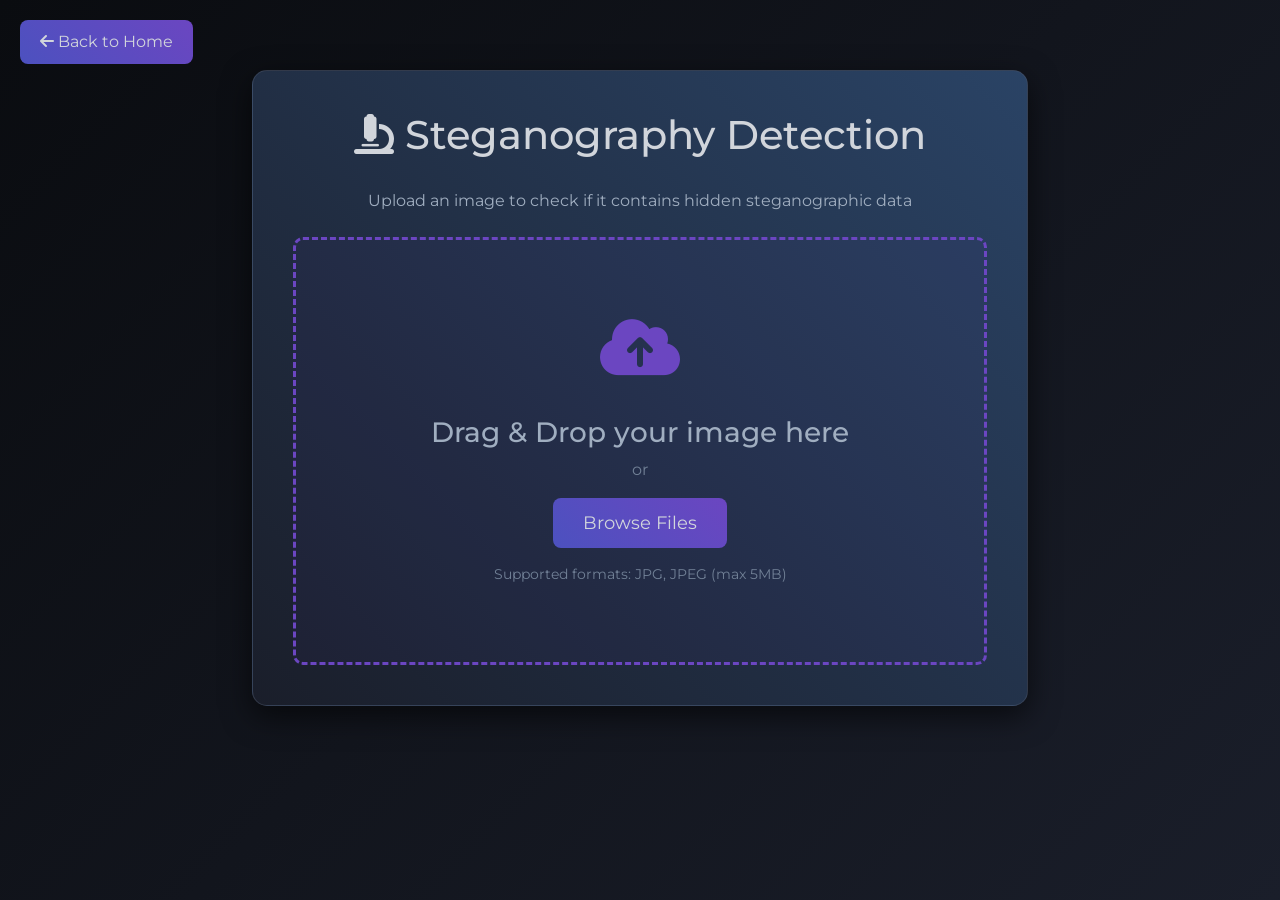
<file: templates/test.html>
<!DOCTYPE html>
<html lang="en">
<head>
  <meta charset="UTF-8">
  <meta name="viewport" content="width=device-width, initial-scale=1.0">
  <title>Steganography Detection Test</title>
  <link href="https://cdn.jsdelivr.net/npm/bootstrap@5.3.0/dist/css/bootstrap.min.css" rel="stylesheet">
  <link href="https://cdnjs.cloudflare.com/ajax/libs/font-awesome/6.4.0/css/all.min.css" rel="stylesheet">
  <link href="https://fonts.googleapis.com/css2?family=Montserrat:wght@400;600;700&display=swap" rel="stylesheet">
  <style>
    body {
      font-family: 'Montserrat', sans-serif;
      background: linear-gradient(135deg, #0a0c10 0%, #1a1e2a 100%);
      min-height: 100vh;
      color: #d1d5db;
      padding: 20px;
    }

    .container {
      max-width: 800px;
      margin: 50px auto;
    }

    .test-card {
      background: linear-gradient(45deg, #1a1e2a, #2a4365);
      border: 1px solid rgba(74, 85, 104, 0.5);
      border-radius: 15px;
      box-shadow: 0 10px 30px rgba(0, 0, 0, 0.6);
      padding: 40px;
    }

    h1 {
      color: #d1d5db;
      text-align: center;
      margin-bottom: 30px;
      font-size: 2.5rem;
    }

    .upload-area {
      border: 3px dashed #6b46c1;
      border-radius: 10px;
      padding: 60px 20px;
      text-align: center;
      transition: all 0.3s ease;
      cursor: pointer;
      background: rgba(107, 70, 193, 0.05);
    }

    .upload-area:hover {
      border-color: #4c51bf;
      background: rgba(107, 70, 193, 0.1);
    }

    .upload-area.dragover {
      border-color: #4c51bf;
      background: rgba(107, 70, 193, 0.2);
    }

    .upload-icon {
      font-size: 4rem;
      color: #6b46c1;
      margin-bottom: 20px;
    }

    #fileInput {
      display: none;
    }

    .btn-upload {
      background: linear-gradient(45deg, #4c51bf, #6b46c1);
      border: none;
      color: #d1d5db;
      padding: 12px 30px;
      font-size: 1.1rem;
      border-radius: 8px;
      transition: transform 0.3s ease, box-shadow 0.3s ease;
    }

    .btn-upload:hover {
      transform: translateY(-2px);
      box-shadow: 0 5px 15px rgba(76, 81, 191, 0.5);
    }

    .preview-container {
      margin-top: 30px;
      text-align: center;
      display: none;
    }

    .preview-image {
      max-width: 100%;
      max-height: 400px;
      border-radius: 10px;
      box-shadow: 0 5px 15px rgba(0, 0, 0, 0.5);
      margin-bottom: 20px;
    }

    .result-container {
      margin-top: 30px;
      padding: 25px;
      border-radius: 10px;
      display: none;
    }

    .result-clean {
      background: linear-gradient(45deg, #065f46, #047857);
      border: 2px solid #10b981;
    }

    .result-stegano {
      background: linear-gradient(45deg, #991b1b, #dc2626);
      border: 2px solid #ef4444;
    }

    .result-icon {
      font-size: 3rem;
      margin-bottom: 15px;
    }

    .result-text {
      font-size: 1.5rem;
      font-weight: 600;
      margin-bottom: 10px;
    }

    .result-prob {
      font-size: 1.2rem;
      opacity: 0.9;
    }

    .result-meta {
      margin-top: 10px;
      font-size: 0.95rem;
      opacity: 0.9;
      line-height: 1.45;
    }

    .loading {
      display: none;
      text-align: center;
      margin-top: 20px;
    }

    .spinner {
      border: 4px solid rgba(107, 70, 193, 0.3);
      border-top: 4px solid #6b46c1;
      border-radius: 50%;
      width: 50px;
      height: 50px;
      animation: spin 1s linear infinite;
      margin: 0 auto;
    }

    @keyframes spin {
      0% { transform: rotate(0deg); }
      100% { transform: rotate(360deg); }
    }

    .back-btn {
      position: fixed;
      top: 20px;
      left: 20px;
      background: linear-gradient(45deg, #4c51bf, #6b46c1);
      color: #d1d5db;
      padding: 10px 20px;
      border-radius: 8px;
      text-decoration: none;
      transition: transform 0.3s ease;
    }

    .back-btn:hover {
      transform: translateY(-2px);
      color: #fff;
    }

    .error-message {
      background: #991b1b;
      color: #fff;
      padding: 15px;
      border-radius: 8px;
      margin-top: 20px;
      display: none;
    }
  </style>
</head>
<body>
  <a href="http://127.0.0.1:5000/" class="back-btn">
    <i class="fas fa-arrow-left"></i> Back to Home
  </a>

  <div class="container">
    <div class="test-card">
      <h1><i class="fas fa-microscope"></i> Steganography Detection</h1>
      <p class="text-center mb-4" style="color: #a0aec0;">Upload an image to check if it contains hidden steganographic data</p>

      <div class="upload-area" id="uploadArea">
        <div class="upload-icon">
          <i class="fas fa-cloud-upload-alt"></i>
        </div>
        <h3 style="color: #a0aec0;">Drag & Drop your image here</h3>
        <p style="color: #718096;">or</p>
        <button class="btn btn-upload" onclick="document.getElementById('fileInput').click()">
          Browse Files
        </button>
        <input type="file" id="fileInput" accept="image/*">
        <p class="mt-3" style="font-size: 0.9rem; color: #718096;">
          Supported formats: JPG, JPEG (max 5MB)
        </p>
      </div>

      <div class="preview-container" id="previewContainer">
        <img id="previewImage" class="preview-image" alt="Preview">
        <div>
          <button class="btn btn-upload" id="analyzeBtn">
            <i class="fas fa-search"></i> Analyze Image
          </button>
        </div>
      </div>

      <div class="loading" id="loading">
        <div class="spinner"></div>
        <p class="mt-3">Analyzing image...</p>
      </div>

      <div class="error-message" id="errorMessage"></div>

      <div class="result-container" id="resultContainer">
        <div class="text-center">
          <div class="result-icon" id="resultIcon"></div>
          <div class="result-text" id="resultText"></div>
          <div class="result-prob" id="resultProb"></div>
          <div class="result-meta" id="resultMeta"></div>
        </div>
      </div>
    </div>
  </div>

  <script>
    const uploadArea = document.getElementById('uploadArea');
    const fileInput = document.getElementById('fileInput');
    const previewContainer = document.getElementById('previewContainer');
    const previewImage = document.getElementById('previewImage');
    const analyzeBtn = document.getElementById('analyzeBtn');
    const loading = document.getElementById('loading');
    const resultContainer = document.getElementById('resultContainer');
    const errorMessage = document.getElementById('errorMessage');
    const resultMeta = document.getElementById('resultMeta');
    let selectedFile = null;

    // Drag and drop handlers
    uploadArea.addEventListener('dragover', (e) => {
      e.preventDefault();
      uploadArea.classList.add('dragover');
    });

    uploadArea.addEventListener('dragleave', () => {
      uploadArea.classList.remove('dragover');
    });

    uploadArea.addEventListener('drop', (e) => {
      e.preventDefault();
      uploadArea.classList.remove('dragover');
      const files = e.dataTransfer.files;
      if (files.length > 0) {
        handleFile(files[0]);
      }
    });

    // File input handler
    fileInput.addEventListener('change', (e) => {
      if (e.target.files.length > 0) {
        handleFile(e.target.files[0]);
      }
    });

    function handleFile(file) {
      if (!file.type.startsWith('image/')) {
        showError('Please select an image file');
        return;
      }

      const ext = file.name.split('.').pop()?.toLowerCase();
      if (!ext || !['jpg', 'jpeg'].includes(ext)) {
        showError('Only JPG/JPEG images are supported by the current model endpoint');
        return;
      }

      if (file.size > 5 * 1024 * 1024) {
        showError('File size exceeds 5MB limit');
        return;
      }

      selectedFile = file;
      const reader = new FileReader();
      reader.onload = (e) => {
        previewImage.src = e.target.result;
        previewContainer.style.display = 'block';
        resultContainer.style.display = 'none';
        errorMessage.style.display = 'none';
      };
      reader.readAsDataURL(file);
    }

    // Analyze button handler
    analyzeBtn.addEventListener('click', async () => {
      if (!selectedFile) {
        showError('Please select an image first');
        return;
      }

      const formData = new FormData();
      formData.append('image', selectedFile);

      loading.style.display = 'block';
      resultContainer.style.display = 'none';
      errorMessage.style.display = 'none';
      analyzeBtn.disabled = true;

      try {
        const response = await fetch('/predict', {
          method: 'POST',
          body: formData
        });

        const data = await response.json();

        loading.style.display = 'none';
        analyzeBtn.disabled = false;

        if (response.ok) {
          showResult(data);
        } else {
          showError(data.error || 'An error occurred during analysis');
        }
      } catch (error) {
        loading.style.display = 'none';
        analyzeBtn.disabled = false;
        showError('Failed to connect to server: ' + error.message);
      }
    });

    function showResult(data) {
      const resultIcon = document.getElementById('resultIcon');
      const resultText = document.getElementById('resultText');
      const resultProb = document.getElementById('resultProb');

      if (data.is_suspicious) {
        resultContainer.className = 'result-container result-stegano';
        resultIcon.innerHTML = '<i class="fas fa-exclamation-triangle"></i>';
        resultText.textContent = 'Steganography Detected!';
      } else {
        resultContainer.className = 'result-container result-clean';
        resultIcon.innerHTML = '<i class="fas fa-check-circle"></i>';
        resultText.textContent = 'Image is Clean';
      }

      resultProb.textContent = `Confidence: ${Number(data.confidence).toFixed(1)}%`;
      resultMeta.innerHTML = `
        Clean Probability: ${Number(data.probability?.clean ?? 0).toFixed(1)}%<br>
        Stego Probability: ${Number(data.probability?.stego ?? 0).toFixed(1)}%<br>
        Risk Level: ${data.risk_level || 'N/A'} | Inference Time: ${Number(data.inference_ms ?? 0).toFixed(1)} ms
      `;
      resultContainer.style.display = 'block';
    }

    function showError(message) {
      errorMessage.textContent = message;
      errorMessage.style.display = 'block';
    }
  </script>
</body>
</html>
</file>
<file: styles.css>
:root {
  --bg: #0a0f19;
  --bg-soft: #101726;
  --text: #e7edf9;
  --muted: #b7c2d9;
  --panel: #141d2d;
  --panel-strong: #1a2438;
  --primary: #4f9cff;
  --primary-strong: #2f7dde;
  --accent: #ffb454;
  --line: #2a3550;
  --shadow: 0 14px 38px rgba(0, 0, 0, 0.45);
}

* {
  box-sizing: border-box;
}

html,
body {
  margin: 0;
  padding: 0;
}

body {
  font-family: "Montserrat", sans-serif;
  color: var(--text);
  background:
    radial-gradient(circle at 10% 6%, rgba(79, 156, 255, 0.18), transparent 36%),
    radial-gradient(circle at 88% 10%, rgba(255, 180, 84, 0.12), transparent 42%),
    linear-gradient(180deg, #0d1321 0%, var(--bg) 100%);
  line-height: 1.6;
}

a {
  color: var(--primary);
  transition: color 0.25s ease;
}

a:hover {
  color: var(--primary-strong);
}

.navbar {
  background: rgba(8, 13, 24, 0.82);
  backdrop-filter: blur(8px);
  border-bottom: 1px solid rgba(195, 211, 238, 0.2);
  transition: all 0.25s ease;
}

.navbar.scrolled {
  background: rgba(8, 13, 24, 0.95);
  box-shadow: 0 8px 24px rgba(0, 0, 0, 0.26);
}

.navbar-brand,
.navbar .nav-link {
  color: #ecf2ff;
}

.navbar-brand {
  font-family: "Playfair Display", serif;
  font-weight: 700;
  font-size: 1.35rem;
}

.navbar .nav-link {
  font-weight: 600;
}

.navbar .nav-link:hover,
.navbar .nav-link.active {
  color: #ffcf99;
}

.navbar .dropdown-menu {
  background: var(--panel-strong);
  border: 1px solid var(--line);
  box-shadow: var(--shadow);
}

.navbar .dropdown-item {
  color: var(--text);
}

.navbar .dropdown-item:hover,
.navbar .dropdown-item:focus,
.navbar .dropdown-item.active {
  color: #ffffff;
  background: rgba(79, 156, 255, 0.2);
}

.hero-section {
  min-height: 92vh;
  display: flex;
  align-items: center;
  text-align: center;
  color: #ecf2ff;
  position: relative;
  overflow: hidden;
  padding: 140px 0 80px;
}

.parallax {
  position: absolute;
  inset: 0;
  z-index: -2;
  background:
    radial-gradient(circle at 20% 20%, rgba(255, 207, 153, 0.3), transparent 36%),
    radial-gradient(circle at 86% 24%, rgba(30, 92, 200, 0.55), transparent 42%),
    linear-gradient(120deg, #0d1f42 0%, #12326d 44%, #0e1e3d 100%);
  transform: scale(1.06);
}

.hero-section h1 {
  font-family: "Playfair Display", serif;
  font-size: clamp(2rem, 5vw, 3.8rem);
  margin-bottom: 1.2rem;
}

.subheading {
  max-width: 760px;
  margin: 0 auto;
  font-size: 1.08rem;
  color: #dbe6fb;
}

.hero-stats {
  margin-top: 34px;
  display: grid;
  grid-template-columns: repeat(3, minmax(0, 1fr));
  gap: 16px;
}

.stat-item {
  background: rgba(255, 255, 255, 0.12);
  border: 1px solid rgba(255, 255, 255, 0.25);
  border-radius: 14px;
  padding: 18px;
}

.stat-item h3 {
  margin: 0;
  font-size: 1.6rem;
  color: #ffcf99;
}

.stat-item p {
  margin: 4px 0 0;
  color: #e6eefc;
}

.btn.btn-primary {
  background: linear-gradient(135deg, var(--primary), #2a78e3);
  border: none;
  border-radius: 999px;
  font-weight: 700;
  padding: 11px 24px;
}

.btn.btn-primary:hover {
  background: linear-gradient(135deg, var(--primary-strong), var(--primary));
}

section {
  position: relative;
  z-index: 0;
}

.history-section,
.techniques-section,
.examples-section {
  padding: 84px 0;
}

.history-section h2,
.techniques-section h2,
.examples-section h2 {
  font-family: "Playfair Display", serif;
  color: var(--text);
}

.timeline {
  border-left: 3px solid var(--line);
  margin: 0 auto;
  max-width: 760px;
  padding-left: 22px;
}

.timeline-item {
  background: var(--panel);
  border: 1px solid var(--line);
  border-radius: 12px;
  padding: 16px;
  margin: 0 0 16px;
  box-shadow: 0 8px 22px rgba(0, 0, 0, 0.25);
  opacity: 0;
  transform: translateX(-18px);
  transition: transform 0.5s ease, opacity 0.5s ease;
}

.timeline-item.visible {
  opacity: 1;
  transform: translateX(0);
}

.timeline-item h4 {
  color: var(--primary);
}

.technique-grid {
  display: grid;
  grid-template-columns: repeat(3, minmax(0, 1fr));
  gap: 22px;
}

.technique-card {
  border-radius: 14px;
  overflow: hidden;
  background: var(--panel);
  border: 1px solid var(--line);
  box-shadow: 0 8px 24px rgba(0, 0, 0, 0.3);
  transition: transform 0.25s ease, box-shadow 0.25s ease;
}

.technique-card:hover {
  transform: translateY(-6px);
  box-shadow: 0 14px 34px rgba(0, 0, 0, 0.4);
}

.technique-card img {
  width: 100%;
  height: 205px;
  object-fit: cover;
}

.technique-card .card-body {
  padding: 16px;
}

.technique-card h5 {
  margin-bottom: 8px;
  color: var(--text);
}

.technique-card p {
  color: #c5d0e6;
}

.mySwiper {
  padding-bottom: 40px;
}

.swiper-slide {
  background: var(--panel);
  border-radius: 14px;
  border: 1px solid var(--line);
  padding: 18px;
  box-shadow: var(--shadow);
}

.example-quote {
  font-weight: 700;
  color: #dbe7ff;
  text-align: center;
}

.content-section {
  color: var(--text);
}

.content-section h2,
.content-section h4,
.content-section h5,
.content-section li,
.content-section p,
.content-section strong,
.content-section em {
  color: var(--text);
}

.content-section .lead {
  color: #c7d3ea;
}

.code-block {
  background: #0b1220;
  border: 1px solid var(--line);
}

.example-box {
  background: rgba(255, 255, 255, 0.03);
  border: 1px solid var(--line);
}

.pros,
.cons {
  background: var(--panel);
  border: 1px solid var(--line);
  border-radius: 12px;
  padding: 16px;
}

.table {
  --bs-table-bg: transparent;
  --bs-table-color: var(--text);
  --bs-table-border-color: var(--line);
}

.table > :not(caption) > * > * {
  background-color: rgba(255, 255, 255, 0.02);
  color: var(--text);
}

.table > :not(caption) > .table-light > * {
  background-color: var(--panel-strong) !important;
  color: var(--text) !important;
}

.swiper-slide iframe {
  width: 100%;
  min-height: 300px;
  border-radius: 10px;
  border: 0;
}

footer {
  background: #080d18;
  color: #e8f0ff;
  padding: 34px 0;
}

footer a {
  color: #ffcf99;
  font-size: 1.2rem;
}

footer a:hover {
  color: #ffe5c4;
}

@media (max-width: 992px) {
  .technique-grid {
    grid-template-columns: repeat(2, minmax(0, 1fr));
  }

  .hero-stats {
    grid-template-columns: repeat(2, minmax(0, 1fr));
  }
}

@media (max-width: 768px) {
  .hero-section {
    min-height: 78vh;
    padding-top: 120px;
  }

  .hero-stats,
  .technique-grid {
    grid-template-columns: 1fr;
  }

  .timeline {
    padding-left: 14px;
  }
}
</file>
